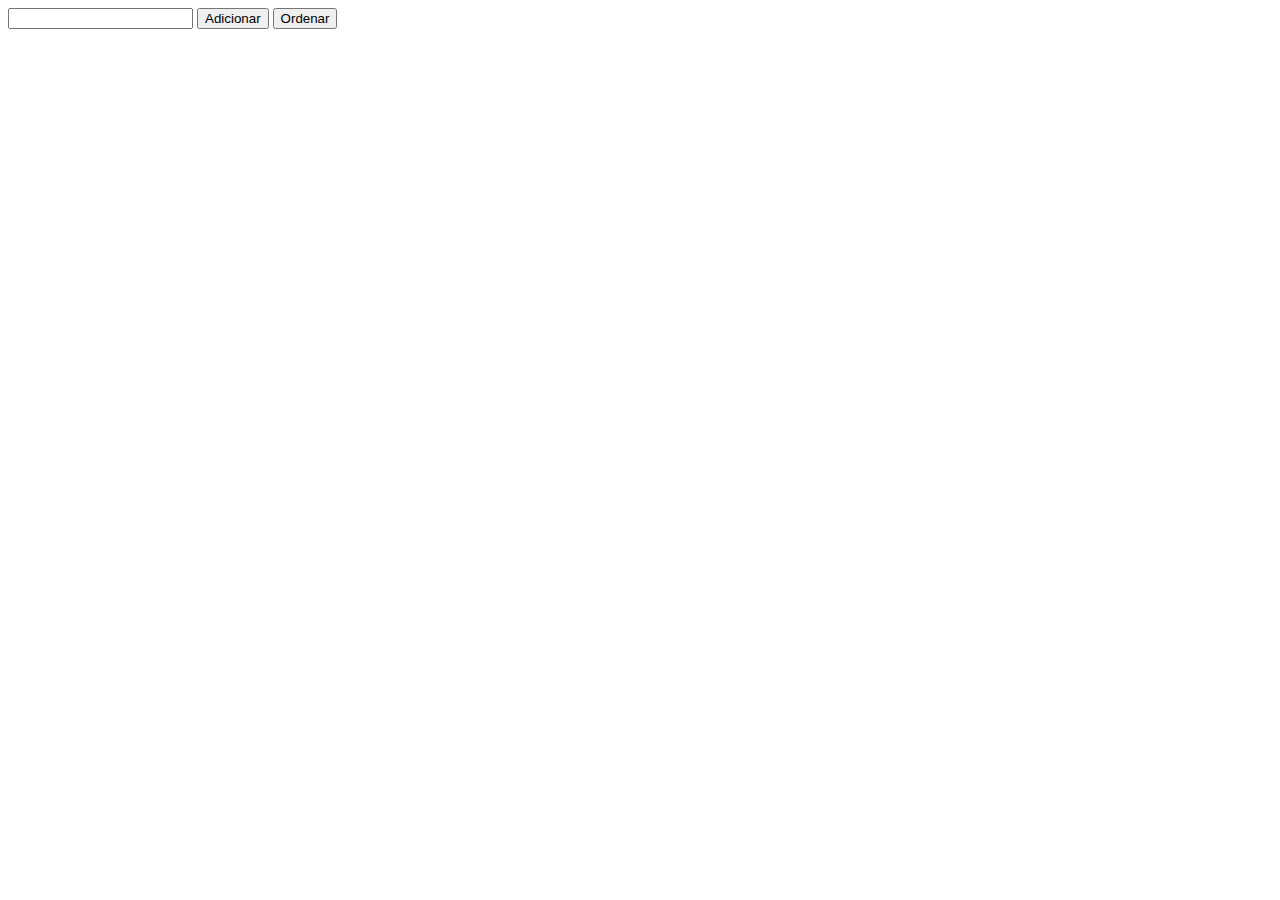
<file: 8 - javascript/index.html>
<!DOCTYPE html>
<html lang="en">
<head>
    <meta charset="UTF-8">
    <meta http-equiv="X-UA-Compatible" content="IE=edge">
    <meta name="viewport" content="width=device-width, initial-scale=1.0">
    <meta name="viewport" content="width=device-width, initial-scale=1, shrink-to-fit=no">
    <link rel="stylesheet" href="https://cdn.jsdelivr.net/npm/bootstrap@4.6.2/dist/css/bootstrap.min.css" integrity="sha384-xOolHFLEh07PJGoPkLv1IbcEPTNtaed2xpHsD9ESMhqIYd0nLMwNLD69Npy4HI+N" crossorigin="anonymous">
    <title>Document</title>
</head>
<body>
    <div class="form-group form-inline w-50 justify-content-between align-items-center m-3">
        <input type="text" name="text" id="text" class="form-text my-0">
        <button class="btn btn-primary" id="add">
            Adicionar
        </button>
        <button class="btn btn-primary" id="ord">
            Ordenar
        </button>
    </div>

    <script src="script.js"></script>
    <script src="https://cdn.jsdelivr.net/npm/jquery@3.5.1/dist/jquery.slim.min.js" integrity="sha384-DfXdz2htPH0lsSSs5nCTpuj/zy4C+OGpamoFVy38MVBnE+IbbVYUew+OrCXaRkfj" crossorigin="anonymous"></script>
    <script src="https://cdn.jsdelivr.net/npm/popper.js@1.16.1/dist/umd/popper.min.js" integrity="sha384-9/reFTGAW83EW2RDu2S0VKaIzap3H66lZH81PoYlFhbGU+6BZp6G7niu735Sk7lN" crossorigin="anonymous"></script>
    <script src="https://cdn.jsdelivr.net/npm/bootstrap@4.6.2/dist/js/bootstrap.min.js" integrity="sha384-+sLIOodYLS7CIrQpBjl+C7nPvqq+FbNUBDunl/OZv93DB7Ln/533i8e/mZXLi/P+" crossorigin="anonymous"></script>
</body>
</html>
</file>
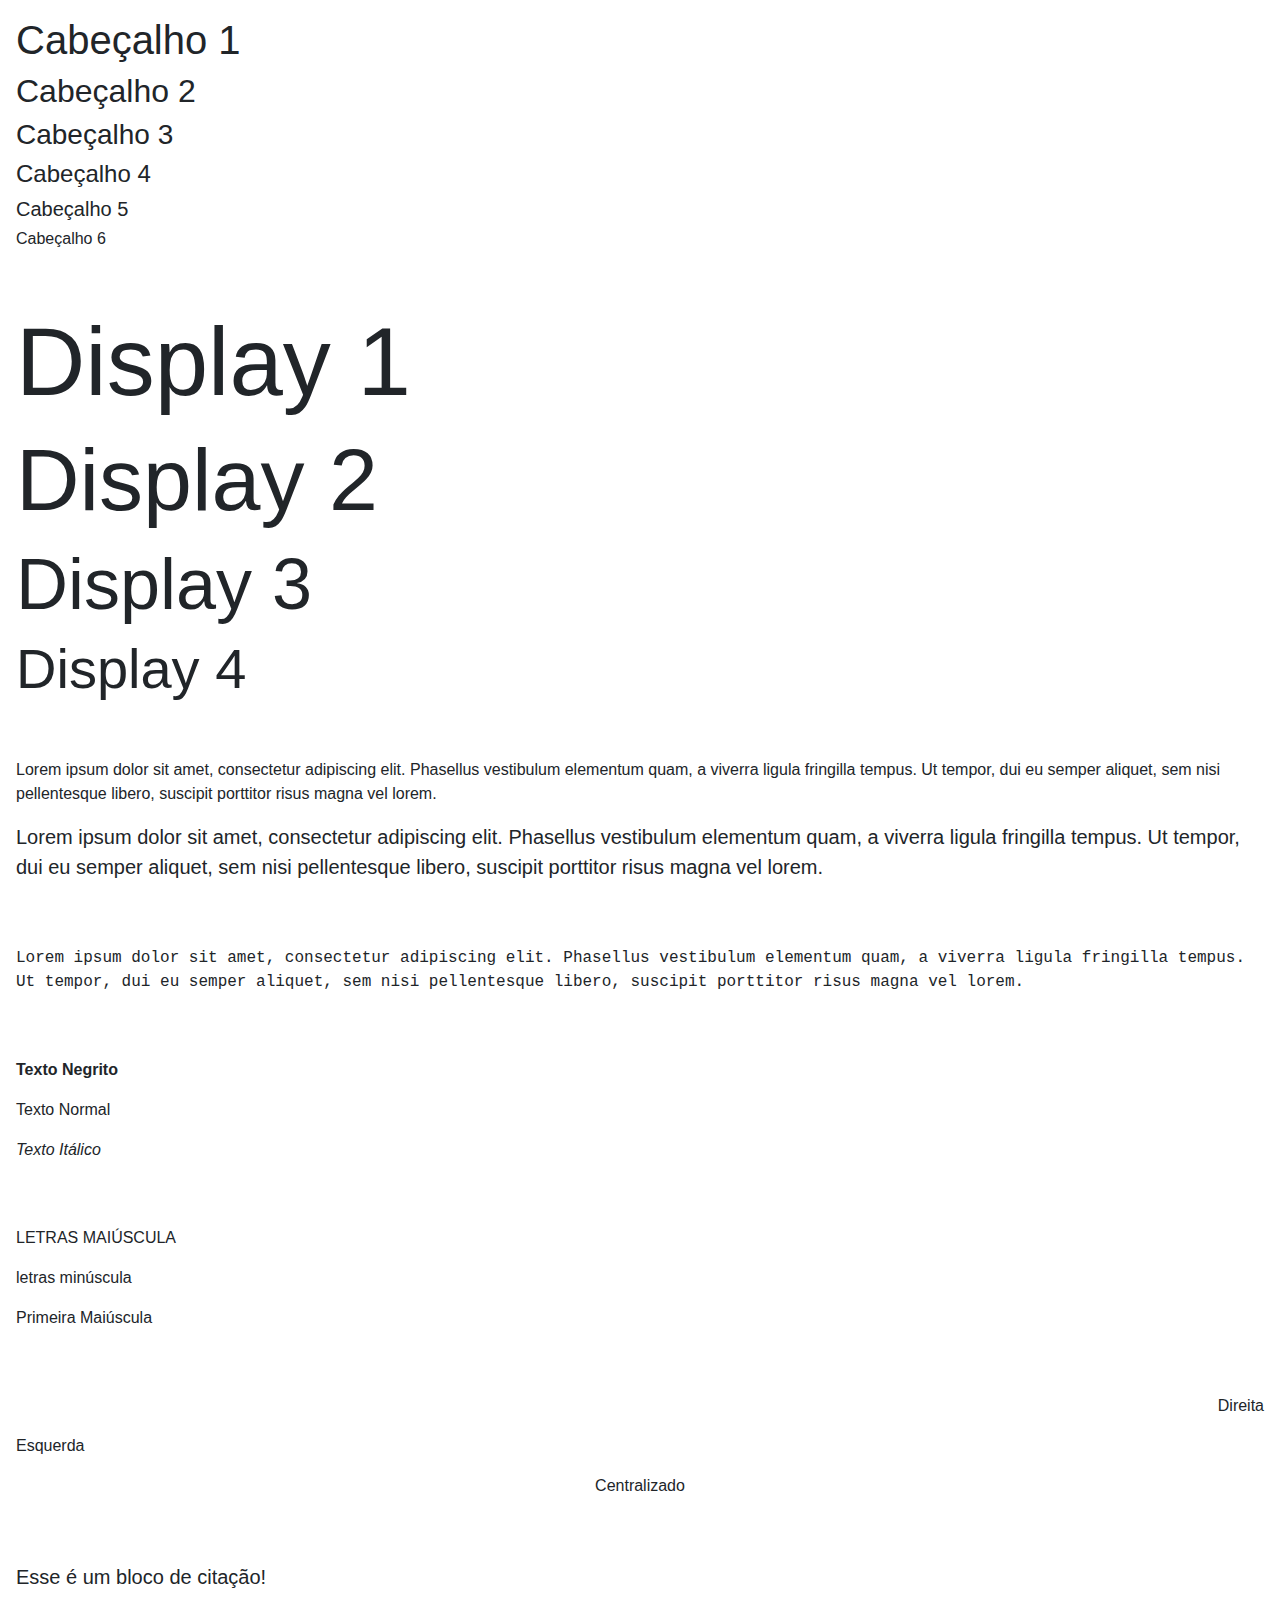
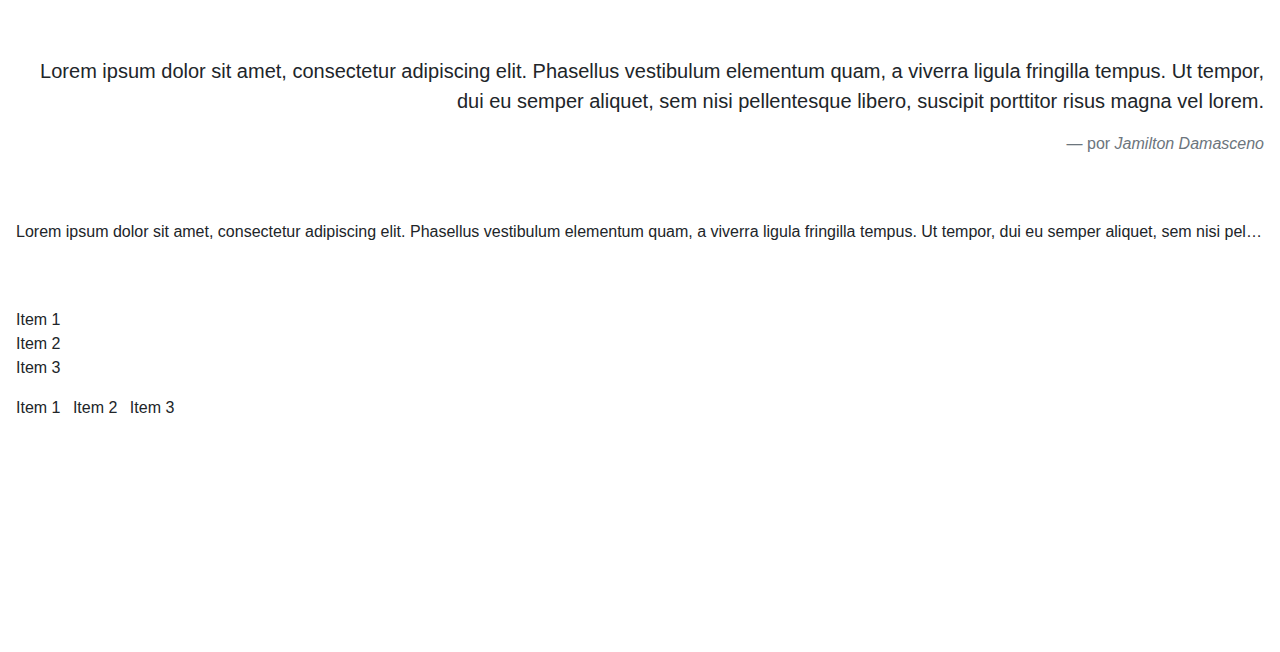
<file: bootstrap4/index.html>
<!doctype html>
<html lang="pt-br">
  <head>
    
    <!-- Required meta tags -->
    <meta charset="utf-8">
    <meta name="viewport" content="width=device-width, initial-scale=1, shrink-to-fit=no">

    <!-- Bootstrap CSS -->
    <link rel="stylesheet" href="css/bootstrap.min.css">

    <title>Bootstrap</title>

  </head>
  <body style="margin-bottom: 200px;padding: 16px;">

    <!-- Cabeçalho -->
    <h1>Cabeçalho 1</h1>
    <h2>Cabeçalho 2</h2>
    <h3>Cabeçalho 3</h3>
    <h4>Cabeçalho 4</h4>
    <h5>Cabeçalho 5</h5>
    <h6>Cabeçalho 6</h6>

    <br>
    <br>

    <!-- display classes - Maior destaque -->
    <h1 class="display-1">Display 1</h1>
    <h1 class="display-2">Display 2</h1>
    <h1 class="display-3">Display 3</h1>
    <h1 class="display-4">Display 4</h1>

    <br>
    <br>

    <!-- Parágrafo -->
    <p>Lorem ipsum dolor sit amet, consectetur adipiscing elit. Phasellus vestibulum elementum quam, a viverra ligula fringilla tempus. Ut tempor, dui eu semper aliquet, sem nisi pellentesque libero, suscipit porttitor risus magna vel lorem.</p>

    <p class="lead">Lorem ipsum dolor sit amet, consectetur adipiscing elit. Phasellus vestibulum elementum quam, a viverra ligula fringilla tempus. Ut tempor, dui eu semper aliquet, sem nisi pellentesque libero, suscipit porttitor risus magna vel lorem.</p>

    <br>
    <br>

    <!-- Parágrafo Monospace -->
    <p class="text-monospace">Lorem ipsum dolor sit amet, consectetur adipiscing elit. Phasellus vestibulum elementum quam, a viverra ligula fringilla tempus. Ut tempor, dui eu semper aliquet, sem nisi pellentesque libero, suscipit porttitor risus magna vel lorem.</p>

    <br>
    <br>

    <!-- Classes de estilo -->
    <p class="font-weight-bold">Texto Negrito</p>
    <p class="font-weight-normal">Texto Normal</p>
    <p class="font-italic">Texto Itálico</p>

    <br>
    <br>

    <!-- Transformação de textos -->
    <p class="text-uppercase">Letras Maiúscula</p>
    <p class="text-lowercase">Letras Minúscula</p>
    <p class="text-capitalize">primeira maiúscula</p>

    <br>
    <br>

    <!-- Alinhamentos -->
    <p class="text-right">Direita</p>
    <p class="text-left">Esquerda</p>
    <p class="text-center">Centralizado</p>

    <br>
    <br>

    <!-- Bloco de citação -->
    <blockquote class="blockquote">
      <p>Esse é um bloco de citação!</p>
    </blockquote>

    <br>
    <br>

    <!-- Bloco de citação com rodapé -->
    <blockquote class="blockquote text-right">
      <p>Lorem ipsum dolor sit amet, consectetur adipiscing elit. Phasellus vestibulum elementum quam, a viverra ligula fringilla tempus. Ut tempor, dui eu semper aliquet, sem nisi pellentesque libero, suscipit porttitor risus magna vel lorem.</p>
      <footer class="blockquote-footer">por 
        <cite>Jamilton Damasceno</cite>
      </footer>
    </blockquote>

    <br>
    <br>

    <!-- Truncate -->
    <p class="text-truncate">Lorem ipsum dolor sit amet, consectetur adipiscing elit. Phasellus vestibulum elementum quam, a viverra ligula fringilla tempus. Ut tempor, dui eu semper aliquet, sem nisi pellentesque libero, suscipit porttitor risus magna vel lorem.</p>

    <br>
    <br>

    <!-- Listas sem estilo -->
    <ul class="list-unstyled">
      <li>Item 1</li>
      <li>Item 2</li>
      <li>Item 3</li>
    </ul>

    <!-- Listas inline -->
    <ul class="list-inline">
      <li class="list-inline-item">Item 1</li>
      <li class="list-inline-item">Item 2</li>
      <li class="list-inline-item">Item 3</li>
    </ul>








    <!-- Optional JavaScript -->
    <!-- jQuery first, then Popper.js, then Bootstrap JS -->
    <script src="https://code.jquery.com/jquery-3.3.1.slim.min.js" integrity="sha384-q8i/X+965DzO0rT7abK41JStQIAqVgRVzpbzo5smXKp4YfRvH+8abtTE1Pi6jizo" crossorigin="anonymous"></script>
    <script src="https://cdnjs.cloudflare.com/ajax/libs/popper.js/1.14.3/umd/popper.min.js" integrity="sha384-ZMP7rVo3mIykV+2+9J3UJ46jBk0WLaUAdn689aCwoqbBJiSnjAK/l8WvCWPIPm49" crossorigin="anonymous"></script>
    <script src="js/bootstrap.min.js"></script>

  </body>
</html>
</file>
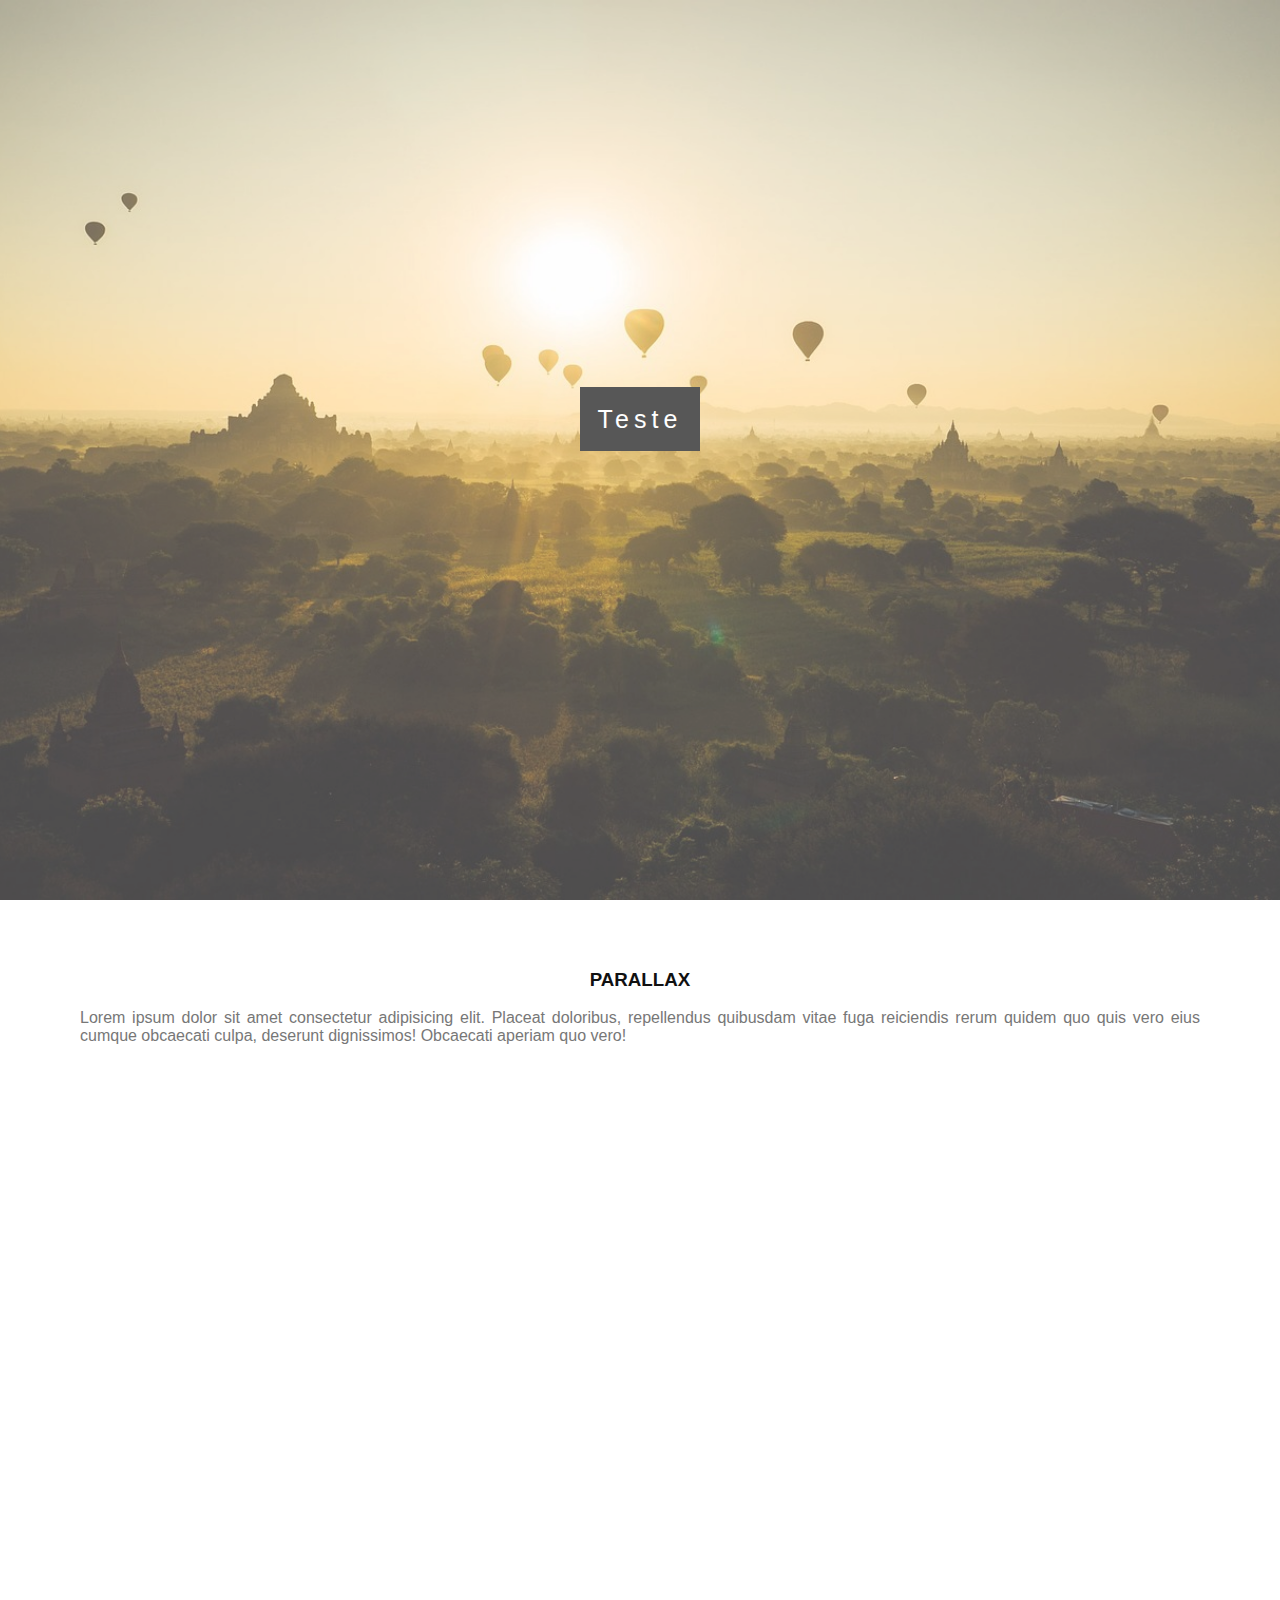
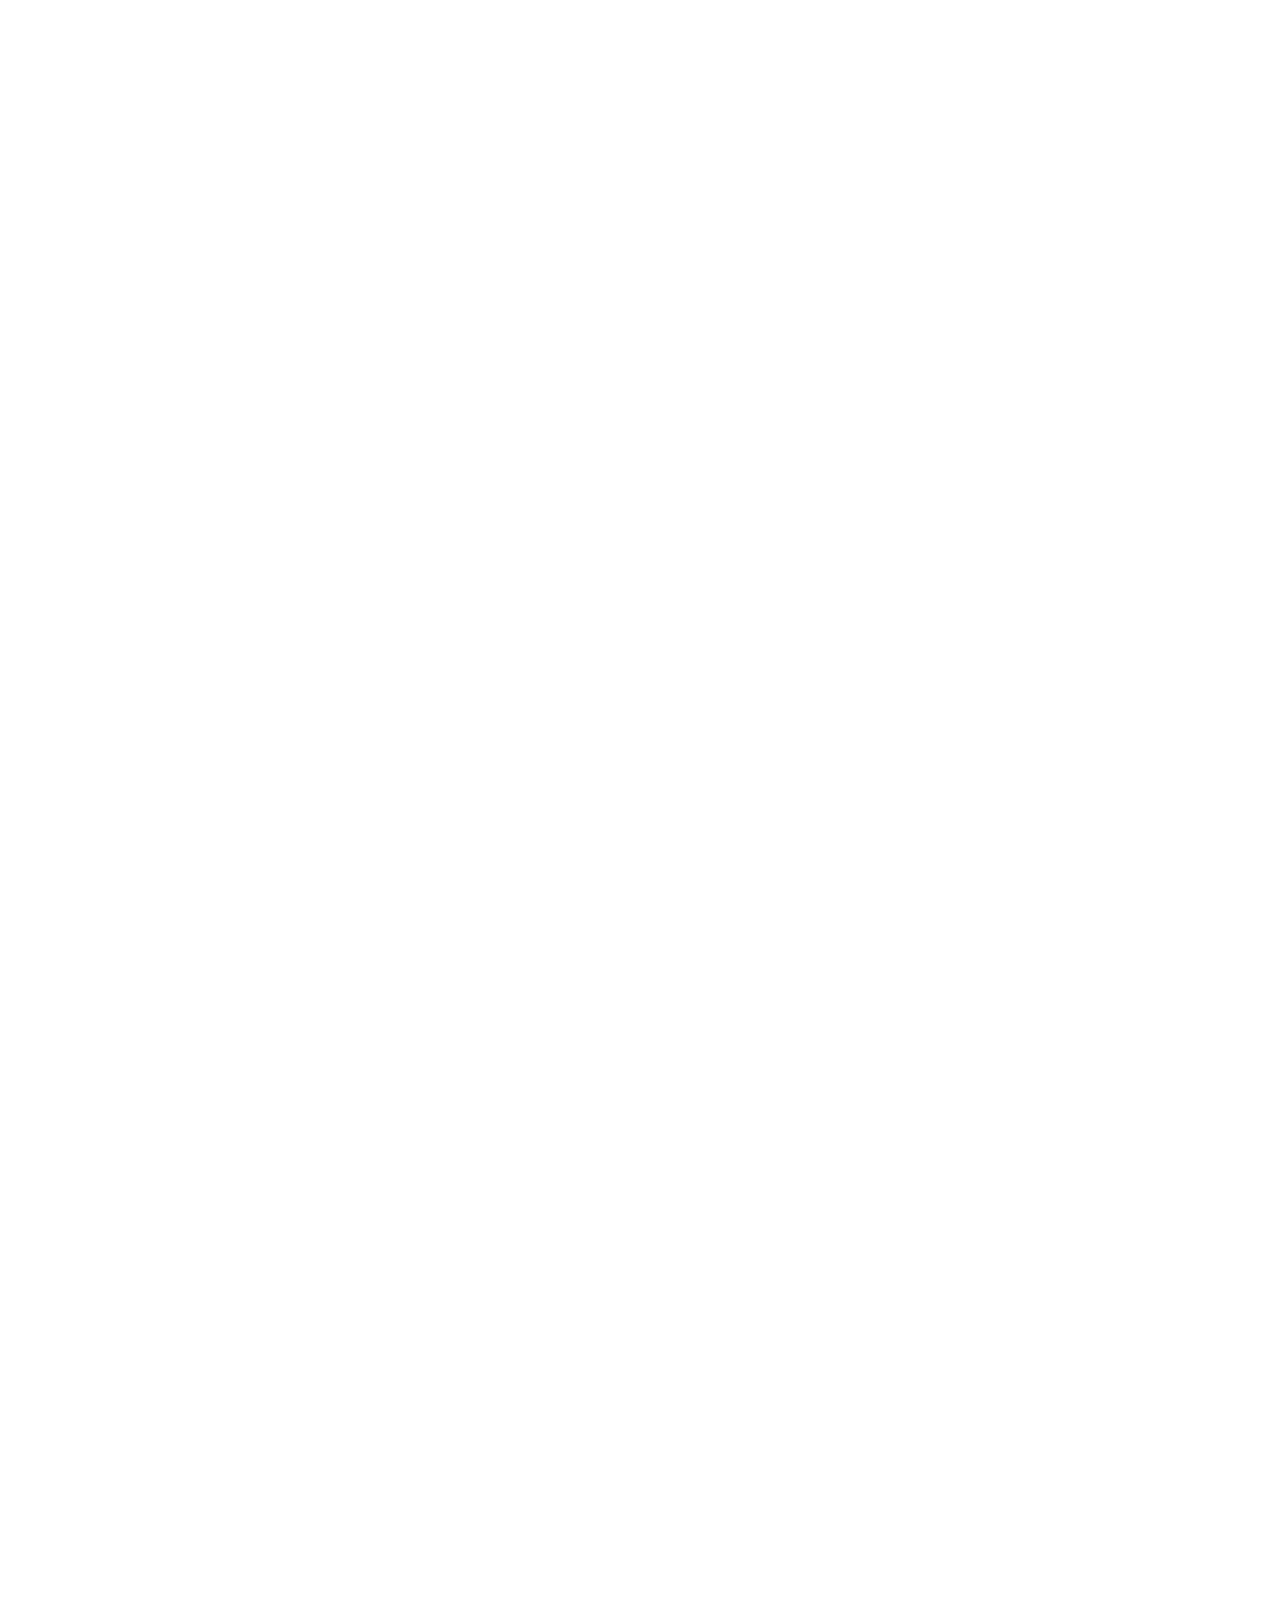
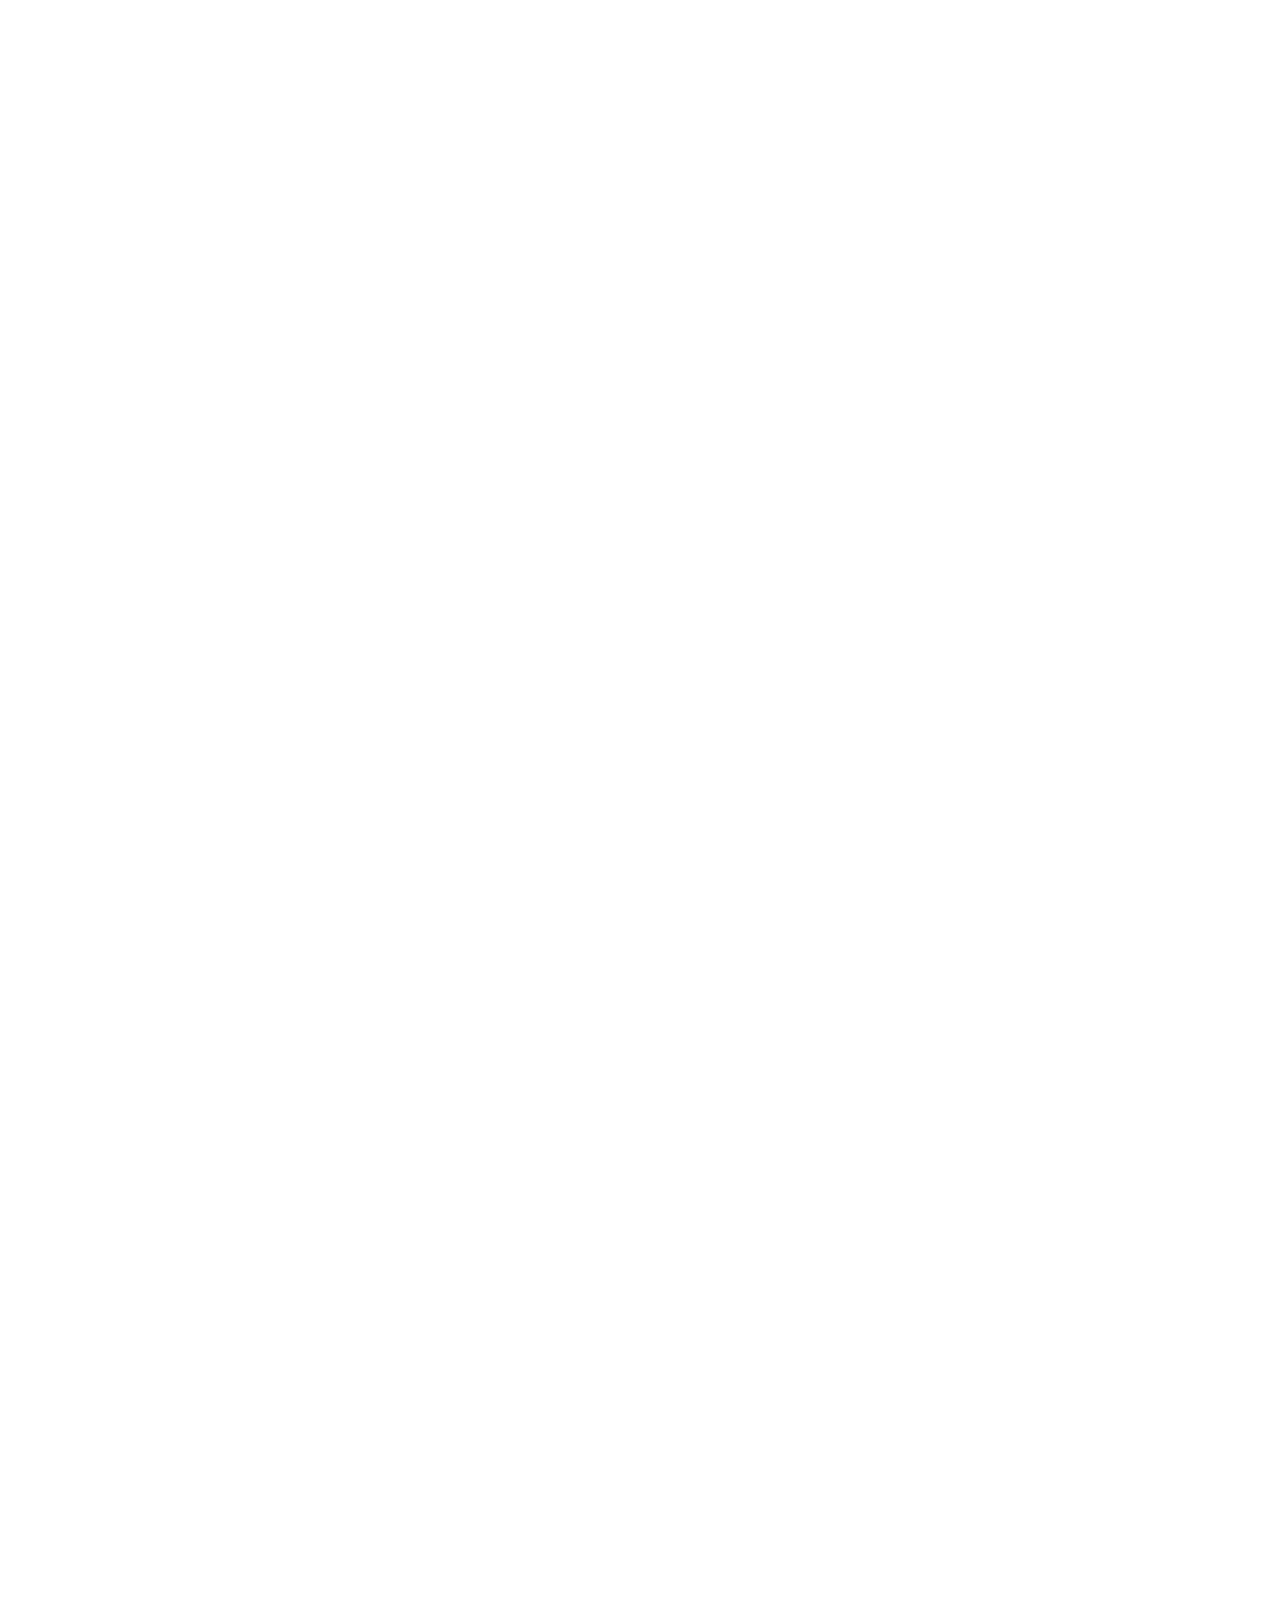
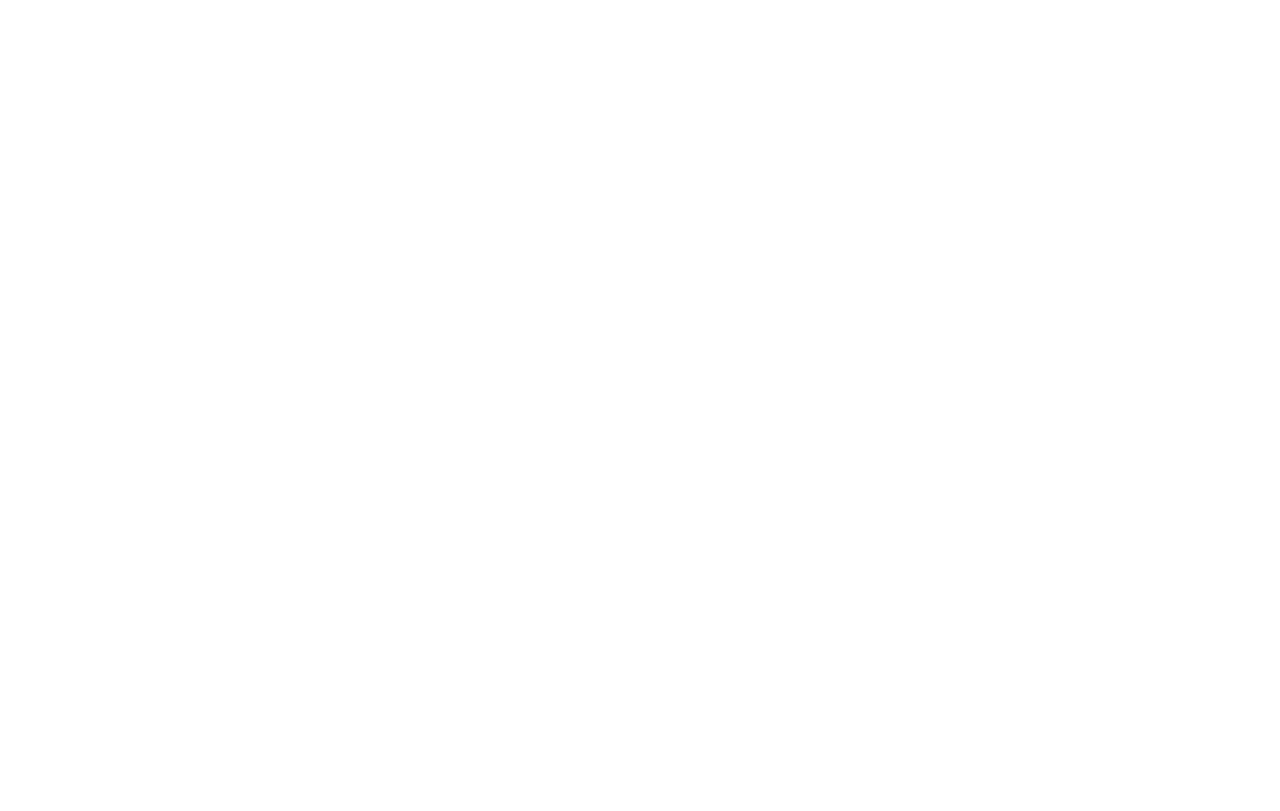
<file: Exercícios/Parallax/index.html>
<!DOCTYPE html>
<html lang="en">
<head>
    <meta charset="UTF-8">
    <meta http-equiv="X-UA-Compatible" content="IE=edge">
    <meta name="viewport" content="width=device-width, initial-scale=1.0">
    <link rel="stylesheet" href="styles.css">
    <title>Parallax</title>
</head>
<body>
    <section class="caixa1">
        <div class="conteudo-titulo">
            <span>
                Teste
            </span>
    </section>

    <section class="conteudo">
        <h3>Parallax</h3>
        <p>Lorem ipsum dolor sit amet consectetur adipisicing elit. Placeat doloribus, repellendus quibusdam vitae fuga reiciendis rerum quidem quo quis vero eius cumque obcaecati culpa, deserunt dignissimos! Obcaecati aperiam quo vero!</p>
    </section>

    <section class="caixa2">

    </section>

    <section class="caixa3">

    </section>

    <section class="caixa4">

    </section>

    <section class="caixa5">

    </section>

    <section class="caixa6">

    </section>
</body>
</html>
</file>
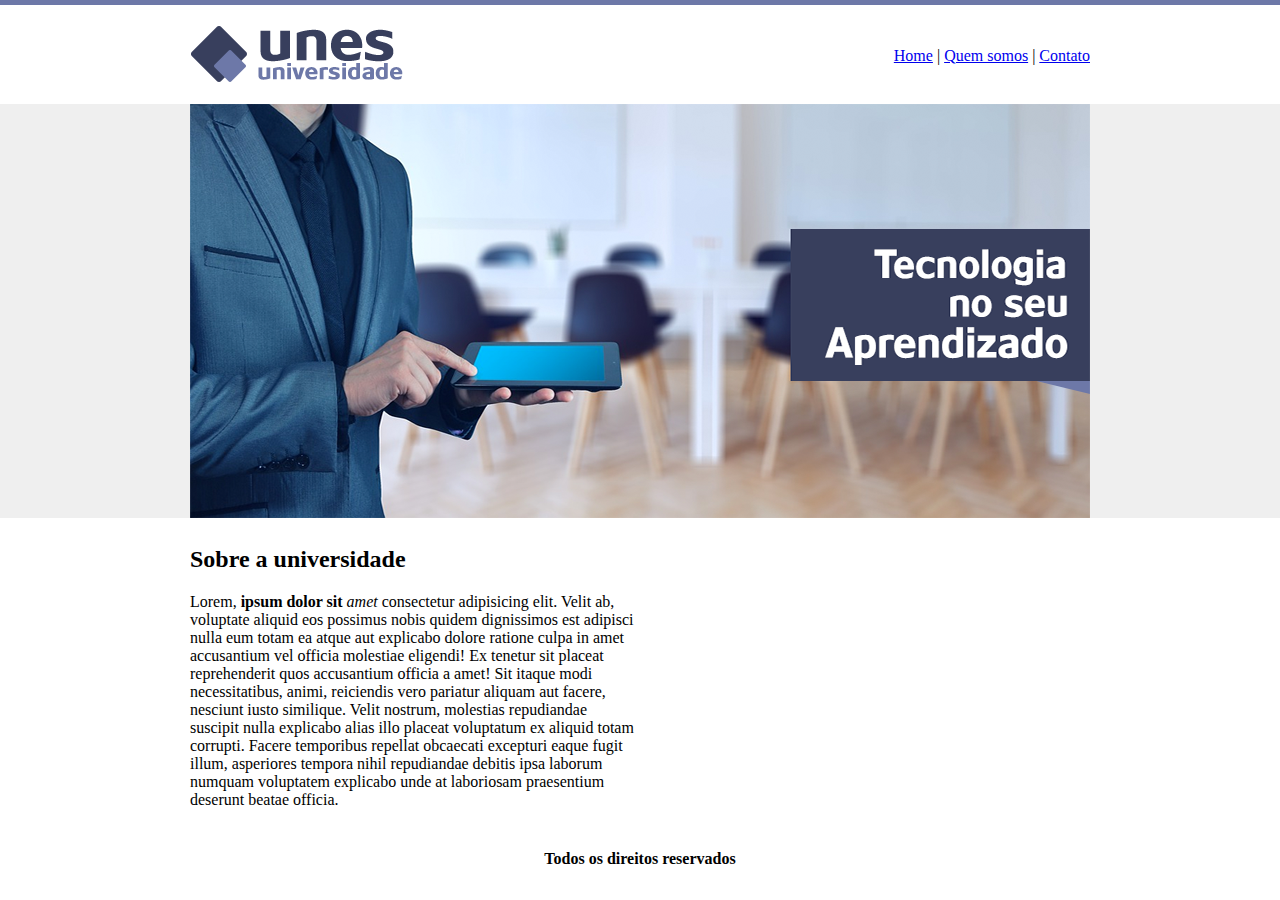
<file: Projetos/Projeto 1 - UNES/index.html>
<!DOCTYPE html>
<html lang="pt-BR">
<head>
    <meta charset="UTF-8">
    <meta http-equiv="X-UA-Compatible" content="IE=edge">
    <meta name="viewport" content="width=device-width, initial-scale=1.0">
    <title>UNES - Home</title>
</head>
<body background="./images/fundo.png">
    <table border="0" width="900px" align="center">
        <tr>
            <td height="89px"><img src="./images/logo.png" alt=""></td>
            <td align="right" width="450px"> 
                <a href="index.html">Home</a> | <a href="quem-somos.html">Quem somos</a> | <a href="contato.html">Contato</a>
            </td>
        </tr>

        <tr>
            <td colspan="2"><img src="./images/capa.png" alt="Capa"></td>
        </tr>

        <tr>
            <td colspan="0">
                <h2>Sobre a universidade</h2>
                <p>Lorem, <strong>ipsum dolor sit </strong> <em> amet </em> consectetur adipisicing elit. Velit ab, voluptate aliquid eos possimus nobis quidem dignissimos est adipisci nulla eum totam ea atque aut explicabo dolore ratione culpa in amet accusantium vel officia molestiae eligendi! Ex tenetur sit placeat reprehenderit quos accusantium officia a amet! Sit itaque modi necessitatibus, animi, reiciendis vero pariatur aliquam aut facere, nesciunt iusto similique. Velit nostrum, molestias repudiandae suscipit nulla explicabo alias illo placeat voluptatum ex aliquid totam corrupti. Facere temporibus repellat obcaecati excepturi eaque fugit illum, asperiores tempora nihil repudiandae debitis ipsa laborum numquam voluptatem explicabo unde at laboriosam praesentium deserunt beatae officia.</p>
            </td>
        </tr>
        <tr>
            <td align="center" colspan="2">
                <h4>Todos os direitos reservados</h4>
            </td>
        </tr>
    </table>
</body>
</html>
</file>
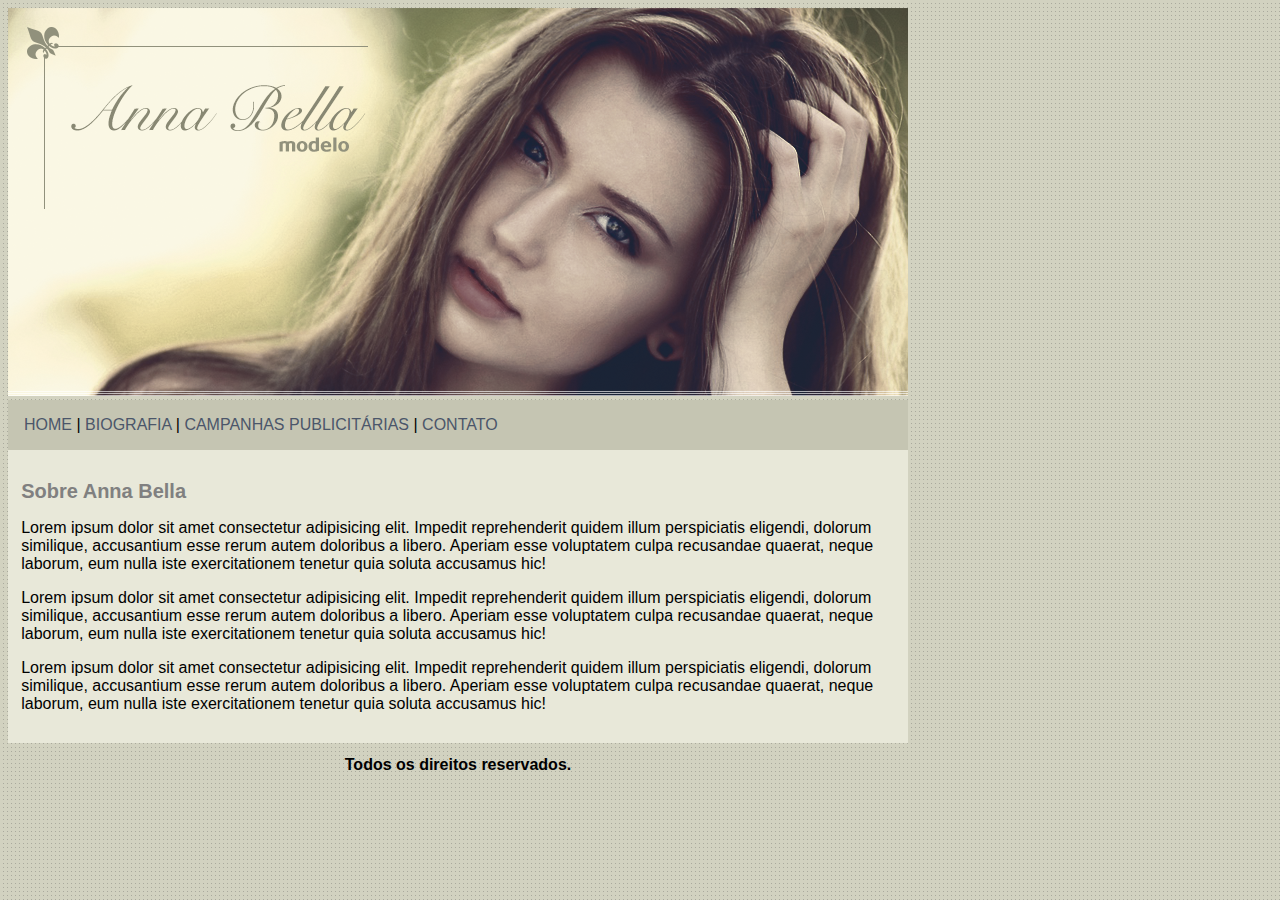
<file: Projetos/Projeto 2 - Anna Bella/index.html>
<!DOCTYPE html>
<html lang="pt-BR">
<head>
    <meta charset="UTF-8">
    <meta http-equiv="X-UA-Compatible" content="IE=edge">
    <meta name="viewport" content="width=device-width, initial-scale=1.0">
    <link rel="stylesheet" href="styles.css">
    <title>Anna Bella - Home</title>
</head>
<body>
    <header>
        <img src="./images/capa.png" alt="Anna Bella">

        <nav>
            <div>
                <a href="index.html">HOME</a>
                <span>|</span>
                <a href="biografia.html">BIOGRAFIA</a>
                <span>|</span>
                <a href="campanhas.html">CAMPANHAS PUBLICITÁRIAS</a>
                <span>|</span>
                <a href="contato.html">CONTATO</a>
            </div>
        </nav>
    </header>

    <main>
        <h2>Sobre Anna Bella</h2>
        <p>Lorem ipsum dolor sit amet consectetur adipisicing elit. Impedit reprehenderit quidem illum perspiciatis eligendi, dolorum similique, accusantium esse rerum autem doloribus a libero. Aperiam esse voluptatem culpa recusandae quaerat, neque laborum, eum nulla iste exercitationem tenetur quia soluta accusamus hic!</p>
        <p>Lorem ipsum dolor sit amet consectetur adipisicing elit. Impedit reprehenderit quidem illum perspiciatis eligendi, dolorum similique, accusantium esse rerum autem doloribus a libero. Aperiam esse voluptatem culpa recusandae quaerat, neque laborum, eum nulla iste exercitationem tenetur quia soluta accusamus hic!</p>
        <p>Lorem ipsum dolor sit amet consectetur adipisicing elit. Impedit reprehenderit quidem illum perspiciatis eligendi, dolorum similique, accusantium esse rerum autem doloribus a libero. Aperiam esse voluptatem culpa recusandae quaerat, neque laborum, eum nulla iste exercitationem tenetur quia soluta accusamus hic!</p>
    </main>

    <footer>
        <h2>Todos os direitos reservados.</h2>
    </footer>
</body>
</html>
</file>
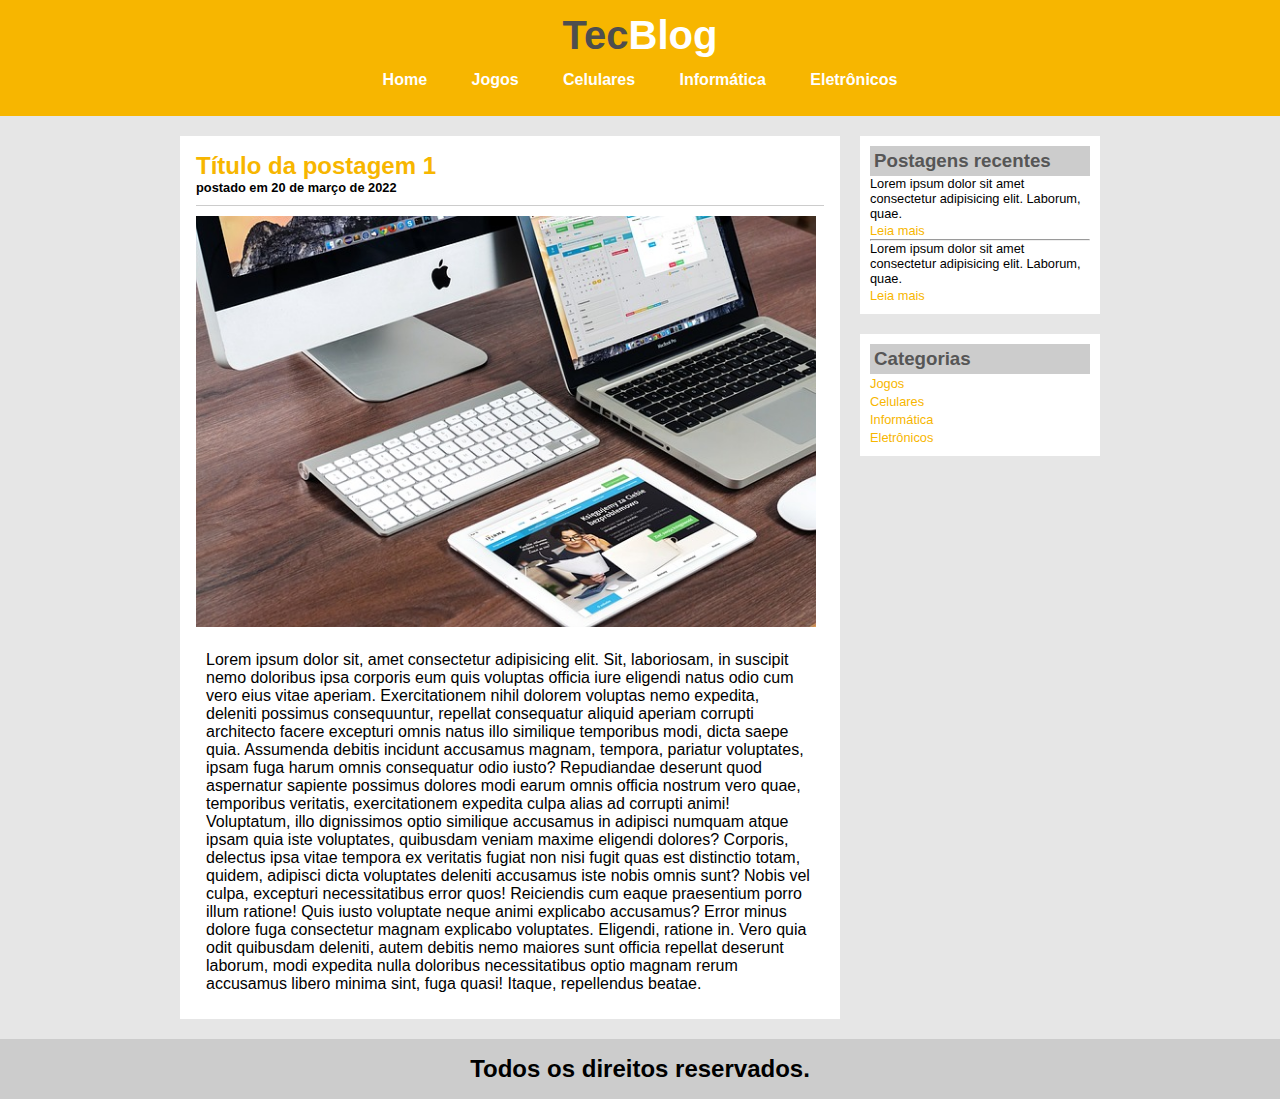
<file: Projetos/Projeto 3 - Tecblog/index.html>
<!DOCTYPE html>
<html lang="pt-BR">
<head>
    <meta charset="UTF-8">
    <meta http-equiv="X-UA-Compatible" content="IE=edge">
    <meta name="viewport" content="width=device-width, initial-scale=1.0">
    <link rel="stylesheet" href="styles.css">
    <title>TecBlog - Home</title>
</head>
<body>
    <header>
        <div class="logo">
            <h1 class="logo-text">Tec<span class="branco">Blog</span></h1>
        </div>
        <nav class="navbar">
            <ul class="menu-container">
                <li class="menu-content"><a href="">Home</a></li>
                <li class="menu-content"><a href="">Jogos</a></li>
                <li class="menu-content"><a href="">Celulares</a></li>
                <li class="menu-content"><a href="">Informática</a></li>
                <li class="menu-content"><a href="">Eletrônicos</a></li>
            </ul>
        </nav>
    </header>

    <main>
        <section class="noticias">
            <div class="noticia">
                <div class="top-container">
                    <h1 class="post-title">Título da postagem 1</h1>
                    <h3 class="post-desc">postado em 20 de março de 2022</h3>
                </div>
                <img src="./images/imagem2.jpg" alt="">
                <p>Lorem ipsum dolor sit, amet consectetur adipisicing elit. Sit, laboriosam, in suscipit nemo doloribus ipsa corporis eum quis voluptas officia iure eligendi natus odio cum vero eius vitae aperiam. Exercitationem nihil dolorem voluptas nemo expedita, deleniti possimus consequuntur, repellat consequatur aliquid aperiam corrupti architecto facere excepturi omnis natus illo similique temporibus modi, dicta saepe quia. Assumenda debitis incidunt accusamus magnam, tempora, pariatur voluptates, ipsam fuga harum omnis consequatur odio iusto? Repudiandae deserunt quod aspernatur sapiente possimus dolores modi earum omnis officia nostrum vero quae, temporibus veritatis, exercitationem expedita culpa alias ad corrupti animi! Voluptatum, illo dignissimos optio similique accusamus in adipisci numquam atque ipsam quia iste voluptates, quibusdam veniam maxime eligendi dolores? Corporis, delectus ipsa vitae tempora ex veritatis fugiat non nisi fugit quas est distinctio totam, quidem, adipisci dicta voluptates deleniti accusamus iste nobis omnis sunt? Nobis vel culpa, excepturi necessitatibus error quos! Reiciendis cum eaque praesentium porro illum ratione! Quis iusto voluptate neque animi explicabo accusamus? Error minus dolore fuga consectetur magnam explicabo voluptates. Eligendi, ratione in. Vero quia odit quibusdam deleniti, autem debitis nemo maiores sunt officia repellat deserunt laborum, modi expedita nulla doloribus necessitatibus optio magnam rerum accusamus libero minima sint, fuga quasi! Itaque, repellendus beatae.</p>
            </div>

        </section>

        <section class="menu-vertical">
            <div class="vertical-container">
                <div class="vertical-top">
                    <h3>Postagens recentes</h3>
                </div>
                <p>Lorem ipsum dolor sit amet consectetur adipisicing elit. Laborum, quae.</p>
                <a href="">Leia mais</a>

                <hr>

                <p>Lorem ipsum dolor sit amet consectetur adipisicing elit. Laborum, quae.</p>
                <a href="">Leia mais</a>
                
                <hr>
            </div>

            <div class="vertical-container categorias">
                <div class="vertical-top">
                    <h3>Categorias</h3>
                </div>
                <ul class="ul-vertical">
                    <li class="li-vertical"><a href="">Jogos</a></li>
                    <li class="li-vertical"><a href="">Celulares</a></li>
                    <li class="li-vertical"><a href="">Informática</a></li>
                    <li class="li-vertical"><a href="">Eletrônicos</a></li>
                </ul>
            </div>
        </section>

        <div class="clear"></div>
    </main>
    
    <footer>
        <h2>Todos os direitos reservados.</h2>
    </footer>
</body>
</html>
</file>
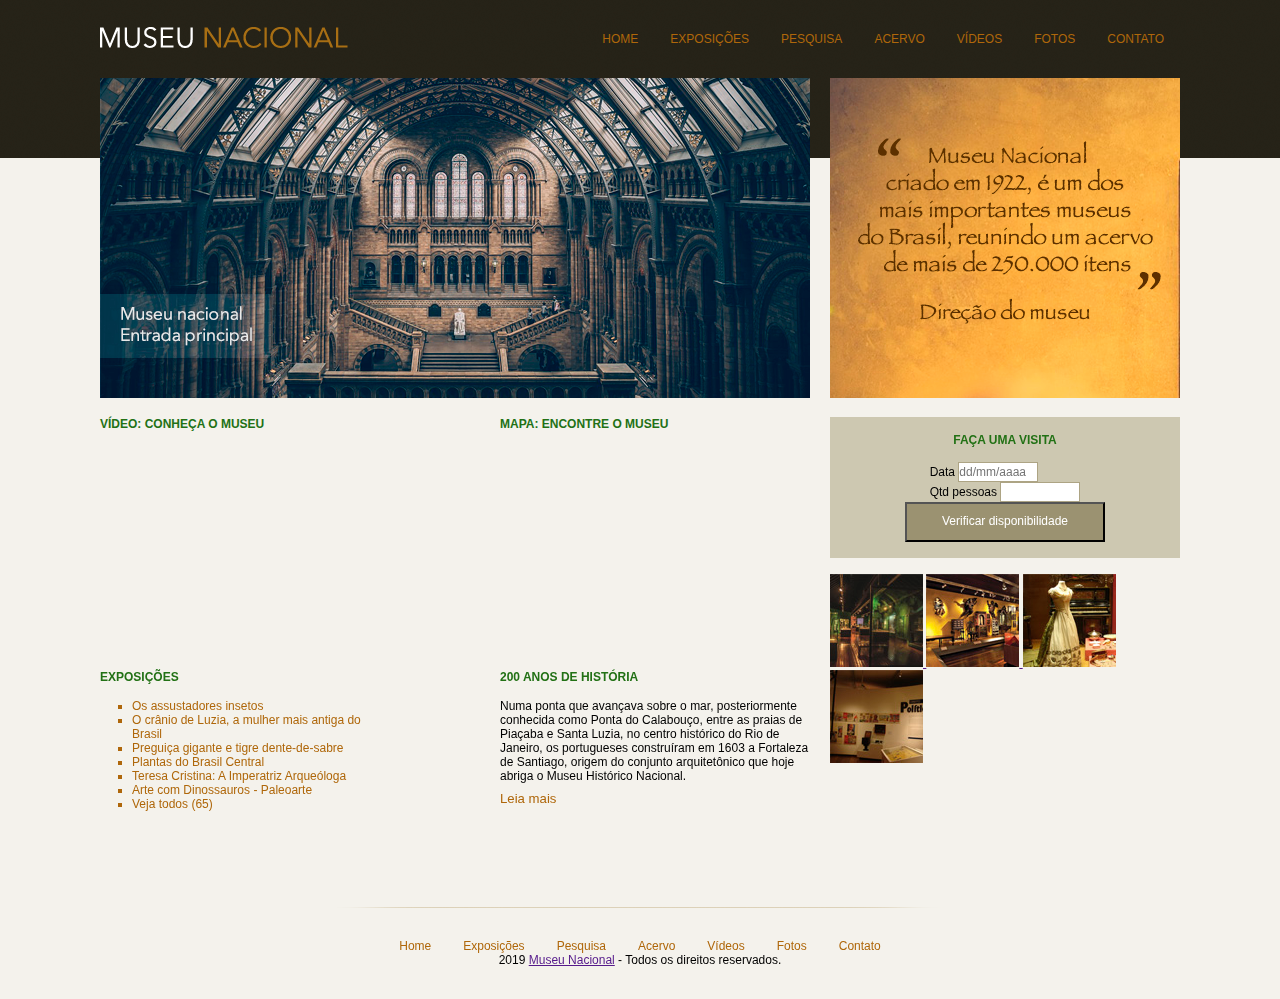
<file: Projetos/Projeto 5 - Museu Nacional/index.html>
<!DOCTYPE html>
<html lang="en">
<head>
    <meta charset="UTF-8">
    <meta http-equiv="X-UA-Compatible" content="IE=edge">
    <meta name="viewport" content="width=, initial-scale=1.0">
    <link rel="stylesheet" href="styles.css">
    <link rel="stylesheet" href="normalize.css">
    <!--[if lt IE 9]>
	    <script src="bower_components/html5shiv/dist/html5shiv.js"></script>
    <![endif]-->
    <title>Museu Nacional</title>
</head>
<body>
    <header>
        <div id="logo-container">
            <img class="logo" src="./images/logo.png" alt="Logo - Museu Nacional">
        </div>
        <nav id="navbar-header">
            <ul class="li-container">
                <li class="li-content"><a href="">Home</a></li>
                <li class="li-content"><a href="">Exposições</a></li>
                <li class="li-content"><a href="">Pesquisa</a></li>
                <li class="li-content"><a href="">Acervo</a></li>
                <li class="li-content"><a href="">Vídeos</a></li>
                <li class="li-content"><a href="">Fotos</a></li>
                <li class="li-content"><a href="">Contato</a></li>
            </ul>
        </nav>
    </header>

    <main>
        <section class="conteudo">
            <div>
                <img src="./images/museu.png" alt="Foto - Museu Nacional">
            </div>

            <div class="postagens">
                <div class="video">
                    <h3>Vídeo: Conheça o museu</h3>
                    <iframe width="310" height="170" src="https://www.youtube.com/embed/RGUYb-hivrc" title="YouTube video player" frameborder="0" allow="accelerometer; autoplay; clipboard-write; encrypted-media; gyroscope; picture-in-picture" allowfullscreen></iframe>
                </div>

                <div class="mapa">
                    <h3>Mapa: Encontre o Museu</h3>
                    <iframe src="https://www.google.com/maps/embed?pb=!1m14!1m8!1m3!1d14700.825245036422!2d-43.226529!3d-22.905760000000004!3m2!1i1024!2i768!4f13.1!3m3!1m2!1s0x0%3A0x4d11e9a933d38ce3!2sMuseu%20Nacional%20-%20UFRJ!5e0!3m2!1spt-BR!2sbr!4v1658805149237!5m2!1spt-BR!2sbr" width="310" height="170" style="border:0;" allowfullscreen="" loading="lazy" referrerpolicy="no-referrer-when-downgrade"></iframe>
                </div>

                <div class="exposicoes">
                    <h3>Exposições</h3>
                    <ul>
                        <li>Os assustadores insetos</li>
                        <li>O crânio de Luzia, a mulher mais antiga do Brasil</li>
                        <li>Preguiça gigante e tigre dente-de-sabre</li>
                        <li>Plantas do Brasil Central</li>
                        <li>Teresa Cristina: A Imperatriz Arqueóloga</li>
                        <li>Arte com Dinossauros - Paleoarte</li>
                        <li>Veja todos (65)</li>
                    </ul>
                </div>

                <div class="historia">
                    <h3>200 Anos de História</h3>
                    <p>
                        Numa ponta que avançava sobre o mar, posteriormente conhecida como Ponta do Calabouço, entre as praias de Piaçaba e Santa Luzia, no centro histórico do Rio de Janeiro, os portugueses construíram em 1603 a Fortaleza de Santiago, origem do conjunto arquitetônico que hoje abriga o Museu Histórico Nacional.
                    </p>
                    <a href="">Leia mais</a>
                </div>
            </div>
        </section>

        <aside>
            <div id="depoimento">
                <img src="./images/depoimento.png" alt="Depoimento">
            </div>

            <div id="visita">
                <h3>Faça uma visita</h3>
                <div class="input-container">
                    <div id="data-box">
                        <label for="data">Data</label>
                        <input type="text" name="data" id="data" placeholder="dd/mm/aaaa">
                    </div>
                    <div id="pessoas-box">
                        <label for="pessoas">Qtd pessoas</label>
                        <input type="text" name="pessoas" id="pessoas">
                    </div>
                </div>
                <div class="div.button">
                    <button>Verificar disponibilidade</button>
                </div>
            </div>

            <div id="galeria">
                <a href="">
                    <img src="./images/imagem1.jpg" alt="Foto 1">
                </a>
                <a href="">
                    <img src="./images/imagem2.jpg" alt="Foto 2">
                </a>
                <a href="">
                    <img src="./images/imagem3.jpg" alt="Foto 3">
                </a>
                <a href="">
                    <img src="./images/imagem4.jpg" alt="Foto 4">
                </a>
            </div>
        </aside>
    </main>

    <footer>
        <div class="footer">
            <nav class="navbar-footer">
                <ul class="li-container">
                    <li class="li-content"><a href="">Home</a></li>
                    <li class="li-content"><a href="">Exposições</a></li>
                    <li class="li-content"><a href="">Pesquisa</a></li>
                    <li class="li-content"><a href="">Acervo</a></li>
                    <li class="li-content"><a href="">Vídeos</a></li>
                    <li class="li-content"><a href="">Fotos</a></li>
                    <li class="li-content"><a href="">Contato</a></li>
                </ul>
            </nav>
            <p>
                2019 <a href="">Museu Nacional</a> - Todos os direitos reservados.
            </p>
        </div>
    </footer>
</body>
</html>
</file>
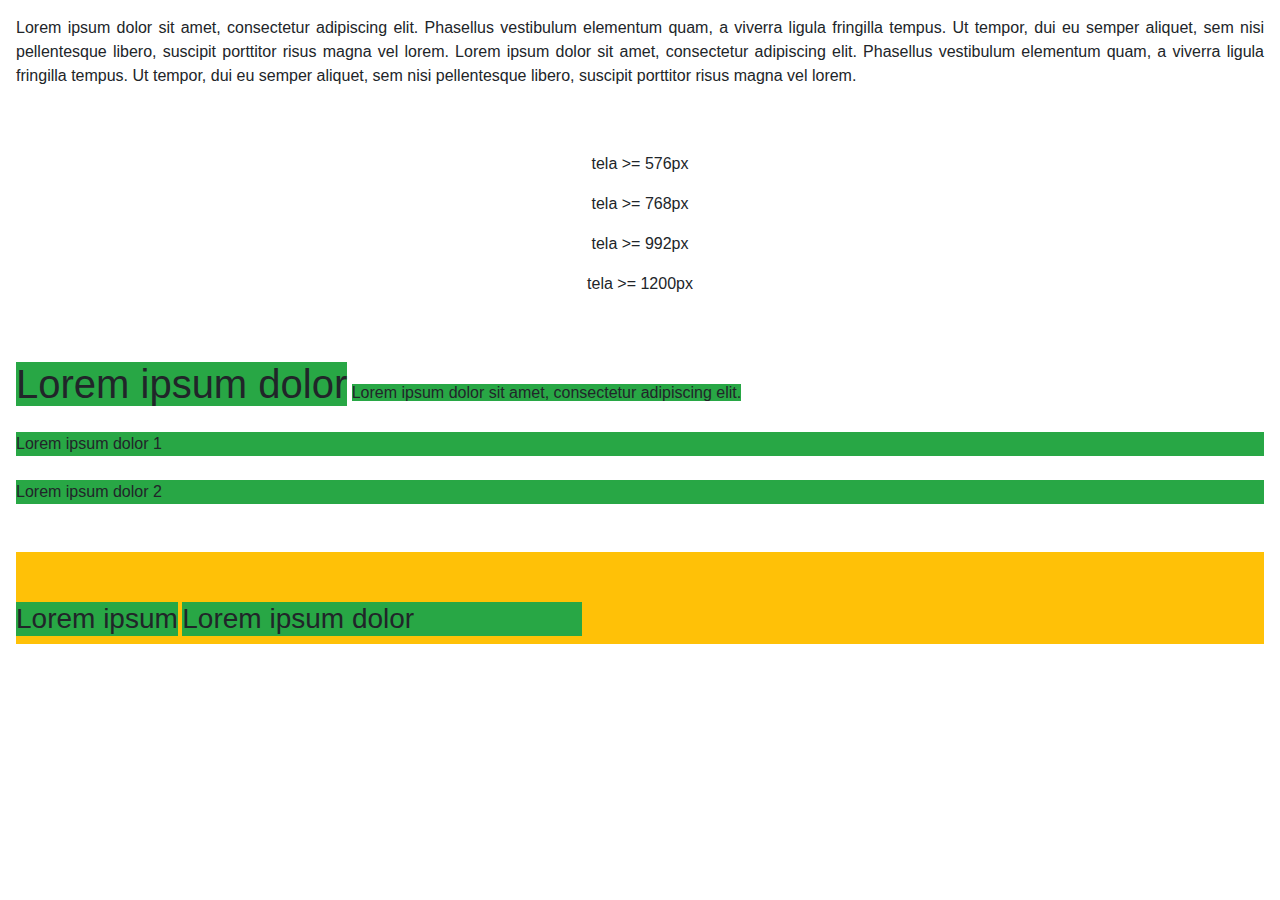
<file: bootstrap4/alinhamento-textos.html>
<!doctype html>
<html lang="pt-br">
  <head>
    <!-- Required meta tags -->
    <meta charset="utf-8">
    <meta name="viewport" content="width=device-width, initial-scale=1, shrink-to-fit=no">

    <!-- Bootstrap CSS -->
    <link rel="stylesheet" href="css/bootstrap.min.css">

    <title>Bootstrap - Alinhamento de textos</title>
  </head>

  <body style="margin-bottom: 200px;padding: 16px;">


    <!-- Parágrafo justificado -->
    <p class="text-justify">Lorem ipsum dolor sit amet, consectetur adipiscing elit. Phasellus vestibulum elementum quam, a viverra ligula fringilla tempus. Ut tempor, dui eu semper aliquet, sem nisi pellentesque libero, suscipit porttitor risus magna vel lorem.
    Lorem ipsum dolor sit amet, consectetur adipiscing elit. Phasellus vestibulum elementum quam, a viverra ligula fringilla tempus. Ut tempor, dui eu semper aliquet, sem nisi pellentesque libero, suscipit porttitor risus magna vel lorem.</p>

    <br>
    <br>

    <!-- 
        Alinhamento responsivo - 
        class text-<tela>-<alinhamento>
            tela: sm, md, lg, xl
            alinhamento: left, center, right
     -->
    <p class="text-sm-center">tela &gt;= 576px</p><!--Small-->
    <p class="text-md-center">tela &gt;=  768px</p><!--Medium-->
    <p class="text-lg-center">tela &gt;= 992px</p><!--Large-->
    <p class="text-xl-center">tela &gt;= 1200px</p><!--Extra Large-->

    <br>
    <br>

    <!-- Elemento Block para inline -->
    <h1 class="bg-success d-inline">Lorem ipsum dolor</h1>
    <p class="bg-success d-inline">Lorem ipsum dolor sit amet, consectetur adipiscing elit.</p>

    <br>
    <br>

    <!-- Elemento Inline para Block -->
    <span class="bg-success d-block">Lorem ipsum dolor 1</span>
    <br>
    <span class="bg-success d-block">Lorem ipsum dolor 2</span>

    <br>
    <br>

    <!-- Elemento Inline-Block -->
    <div class="bg-warning">
        <h3 class="bg-success d-inline-block">Lorem ipsum</h3>
        <h3 class="bg-success d-inline-block" style="margin-top: 50px;width: 400px;">Lorem ipsum dolor</h3>
    </div>
    




    


    <!-- Optional JavaScript -->
    <!-- jQuery first, then Popper.js, then Bootstrap JS -->
    <script src="https://code.jquery.com/jquery-3.3.1.slim.min.js" integrity="sha384-q8i/X+965DzO0rT7abK41JStQIAqVgRVzpbzo5smXKp4YfRvH+8abtTE1Pi6jizo" crossorigin="anonymous"></script>
    <script src="https://cdnjs.cloudflare.com/ajax/libs/popper.js/1.14.3/umd/popper.min.js" integrity="sha384-ZMP7rVo3mIykV+2+9J3UJ46jBk0WLaUAdn689aCwoqbBJiSnjAK/l8WvCWPIPm49" crossorigin="anonymous"></script>
    <script src="js/bootstrap.min.js"></script>
  </body>
</html>
</file>
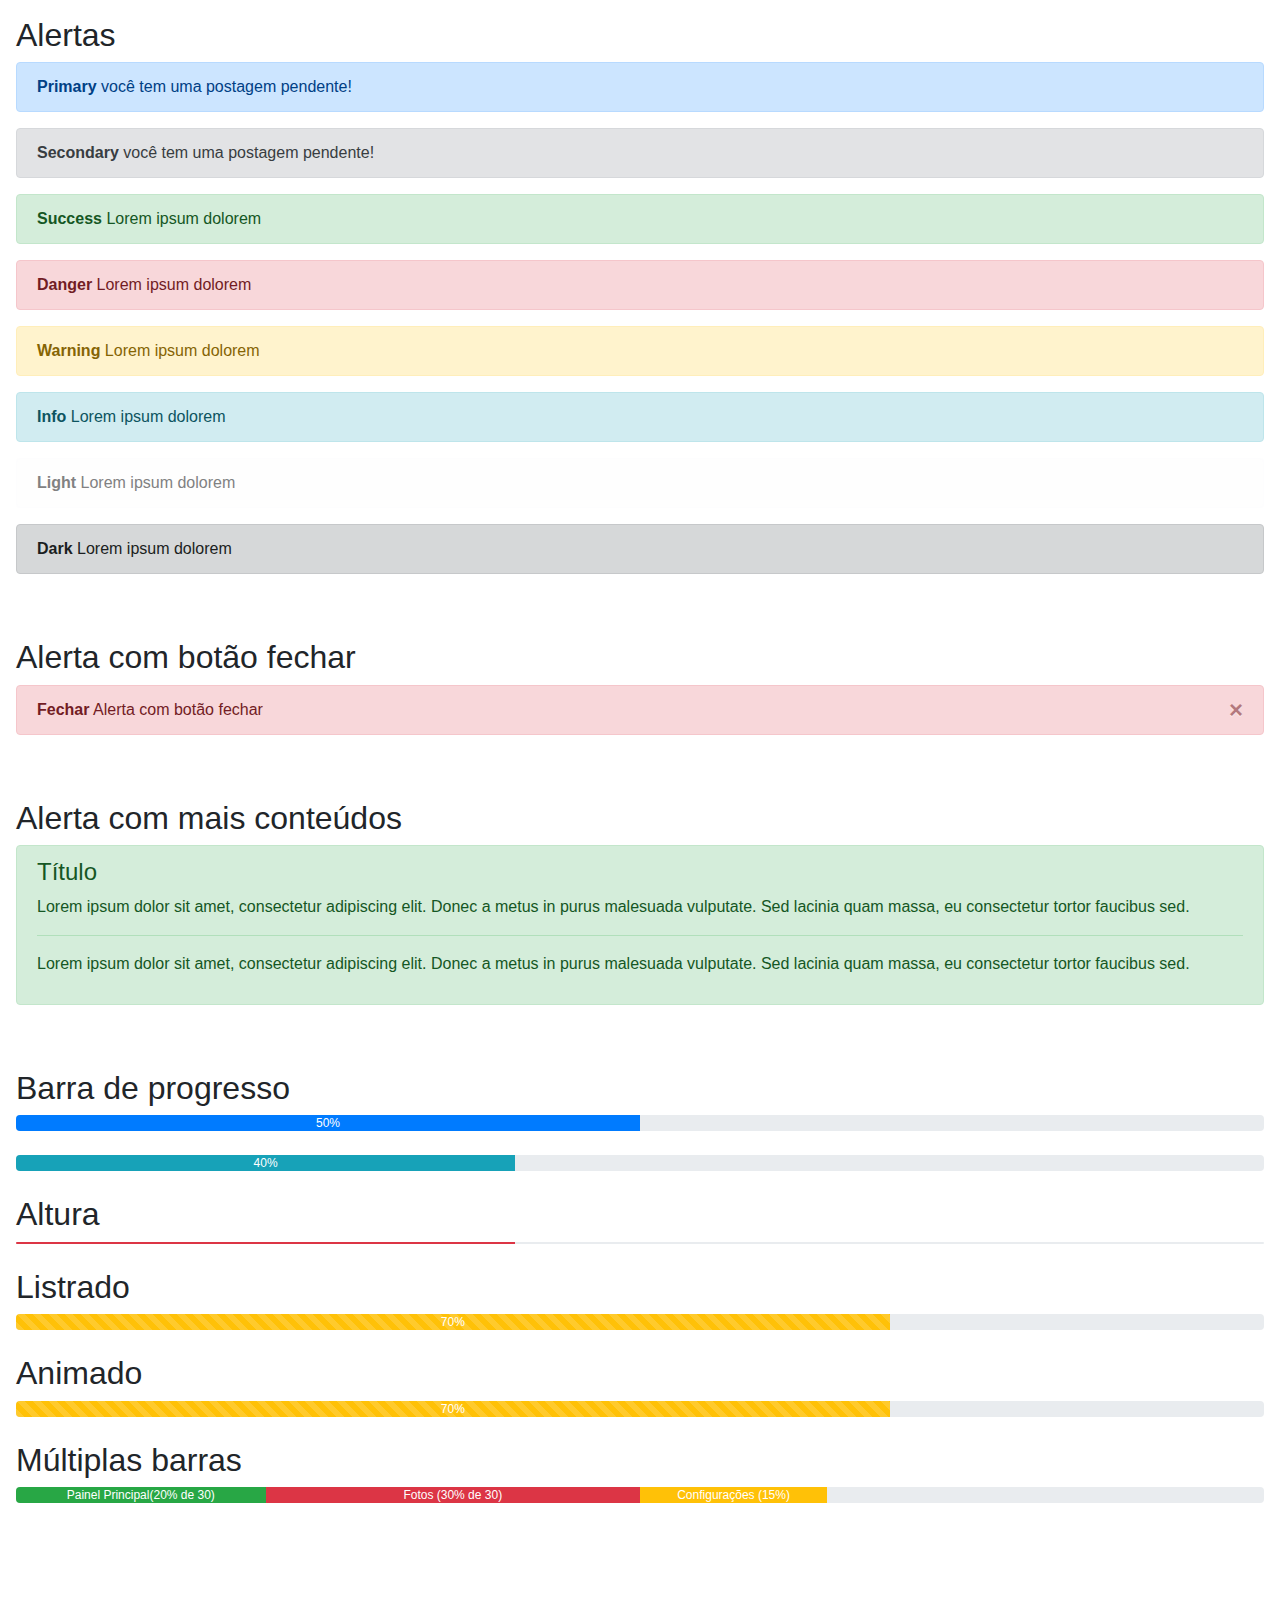
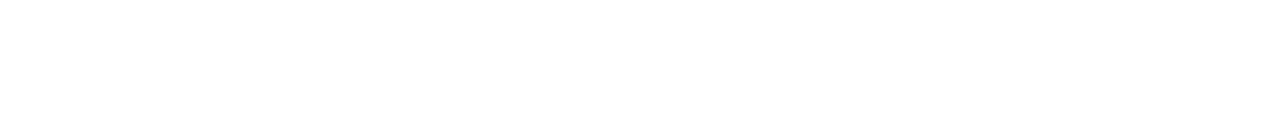
<file: bootstrap4/apoio-alertas-barra-progresso.html>
<!doctype html>
<html lang="pt-br">
  <head>

    <title>Bootstrap - Alertas e barra de progresso</title>

    <!-- Required meta tags -->
    <meta charset="utf-8">
    <meta name="viewport" content="width=device-width, initial-scale=1, shrink-to-fit=no">

    <!-- Bootstrap CSS -->
    <link rel="stylesheet" href="css/bootstrap.min.css">

  </head>

  <body style="margin-bottom: 200px;padding: 16px;">

    
    <h2>Alertas</h2>
    <div class="alert alert-primary">
      <strong>Primary</strong> você tem uma postagem pendente!
    </div>

    <div class="alert alert-secondary">
      <strong>Secondary</strong> você tem uma postagem pendente!
    </div>

    <div class="alert alert-success">
      <strong>Success</strong> Lorem ipsum dolorem
    </div>

    <div class="alert alert-danger">
      <strong>Danger</strong> Lorem ipsum dolorem
    </div>

    <div class="alert alert-warning">
      <strong>Warning</strong> Lorem ipsum dolorem
    </div>

    <div class="alert alert-info">
      <strong>Info</strong> Lorem ipsum dolorem
    </div>

    <div class="alert alert-light">
      <strong>Light</strong> Lorem ipsum dolorem
    </div>

    <div class="alert alert-dark">
      <strong>Dark</strong> Lorem ipsum dolorem
    </div>
    <br><br>


    <h2>Alerta com botão fechar</h2>
    <div class="alert alert-danger alert-dismissible">
      <button class="close" type="button" data-dismiss="alert">
        &times;
      </button>
      <strong>Fechar</strong> Alerta com botão fechar
    </div>
    <br><br>
    

    <h2>Alerta com mais conteúdos</h2>
    <div class="alert alert-success">
      
      <h4>Título</h4>
      <p>Lorem ipsum dolor sit amet, consectetur adipiscing elit. Donec a metus in purus malesuada vulputate. Sed lacinia quam massa, eu consectetur tortor faucibus sed.</p>
      <hr>
      <p>Lorem ipsum dolor sit amet, consectetur adipiscing elit. Donec a metus in purus malesuada vulputate. Sed lacinia quam massa, eu consectetur tortor faucibus sed.</p>

    </div>
    <br><br>


    <h2>Barra de progresso</h2>
    <div class="progress">
      <div class="progress-bar" style="width: 50%;">50%</div>
    </div>
    <br>

    <div class="progress">
      <div class="progress-bar bg-info" style="width: 40%;">40%</div>
    </div>
    <br>

    <h2>Altura</h2>
    <div class="progress" style="height: 2px;">
      <div class="progress-bar bg-danger" style="width: 40%;"></div>
    </div>
    <br>
    

    <h2>Listrado</h2>
    <div class="progress">
      <div class="progress-bar bg-warning progress-bar-striped" style="width: 70%;">70%</div>
    </div>
    <br>
    

    <h2>Animado</h2>
    <div class="progress">
      <div class="progress-bar bg-warning progress-bar-striped progress-bar-animated" style="width: 70%;">70%</div>
    </div>
    <br>
    

    <h2>Múltiplas barras</h2>
    <div class="progress">
      <div class="progress-bar bg-success" style="width: 20%;">Painel Principal(20% de 30)</div>
      <div class="progress-bar bg-danger" style="width: 30%;">Fotos (30% de 30)</div>
      <div class="progress-bar bg-warning" style="width: 15%;">Configurações (15%)</div>
    </div>
    

    <!-- Optional JavaScript -->
    <!-- jQuery first, then Popper.js, then Bootstrap JS -->
    <script src="https://code.jquery.com/jquery-3.3.1.slim.min.js" integrity="sha384-q8i/X+965DzO0rT7abK41JStQIAqVgRVzpbzo5smXKp4YfRvH+8abtTE1Pi6jizo" crossorigin="anonymous"></script>
    <script src="https://cdnjs.cloudflare.com/ajax/libs/popper.js/1.14.3/umd/popper.min.js" integrity="sha384-ZMP7rVo3mIykV+2+9J3UJ46jBk0WLaUAdn689aCwoqbBJiSnjAK/l8WvCWPIPm49" crossorigin="anonymous"></script>
    <script src="js/bootstrap.min.js"></script>
  </body>
</html>
</file>
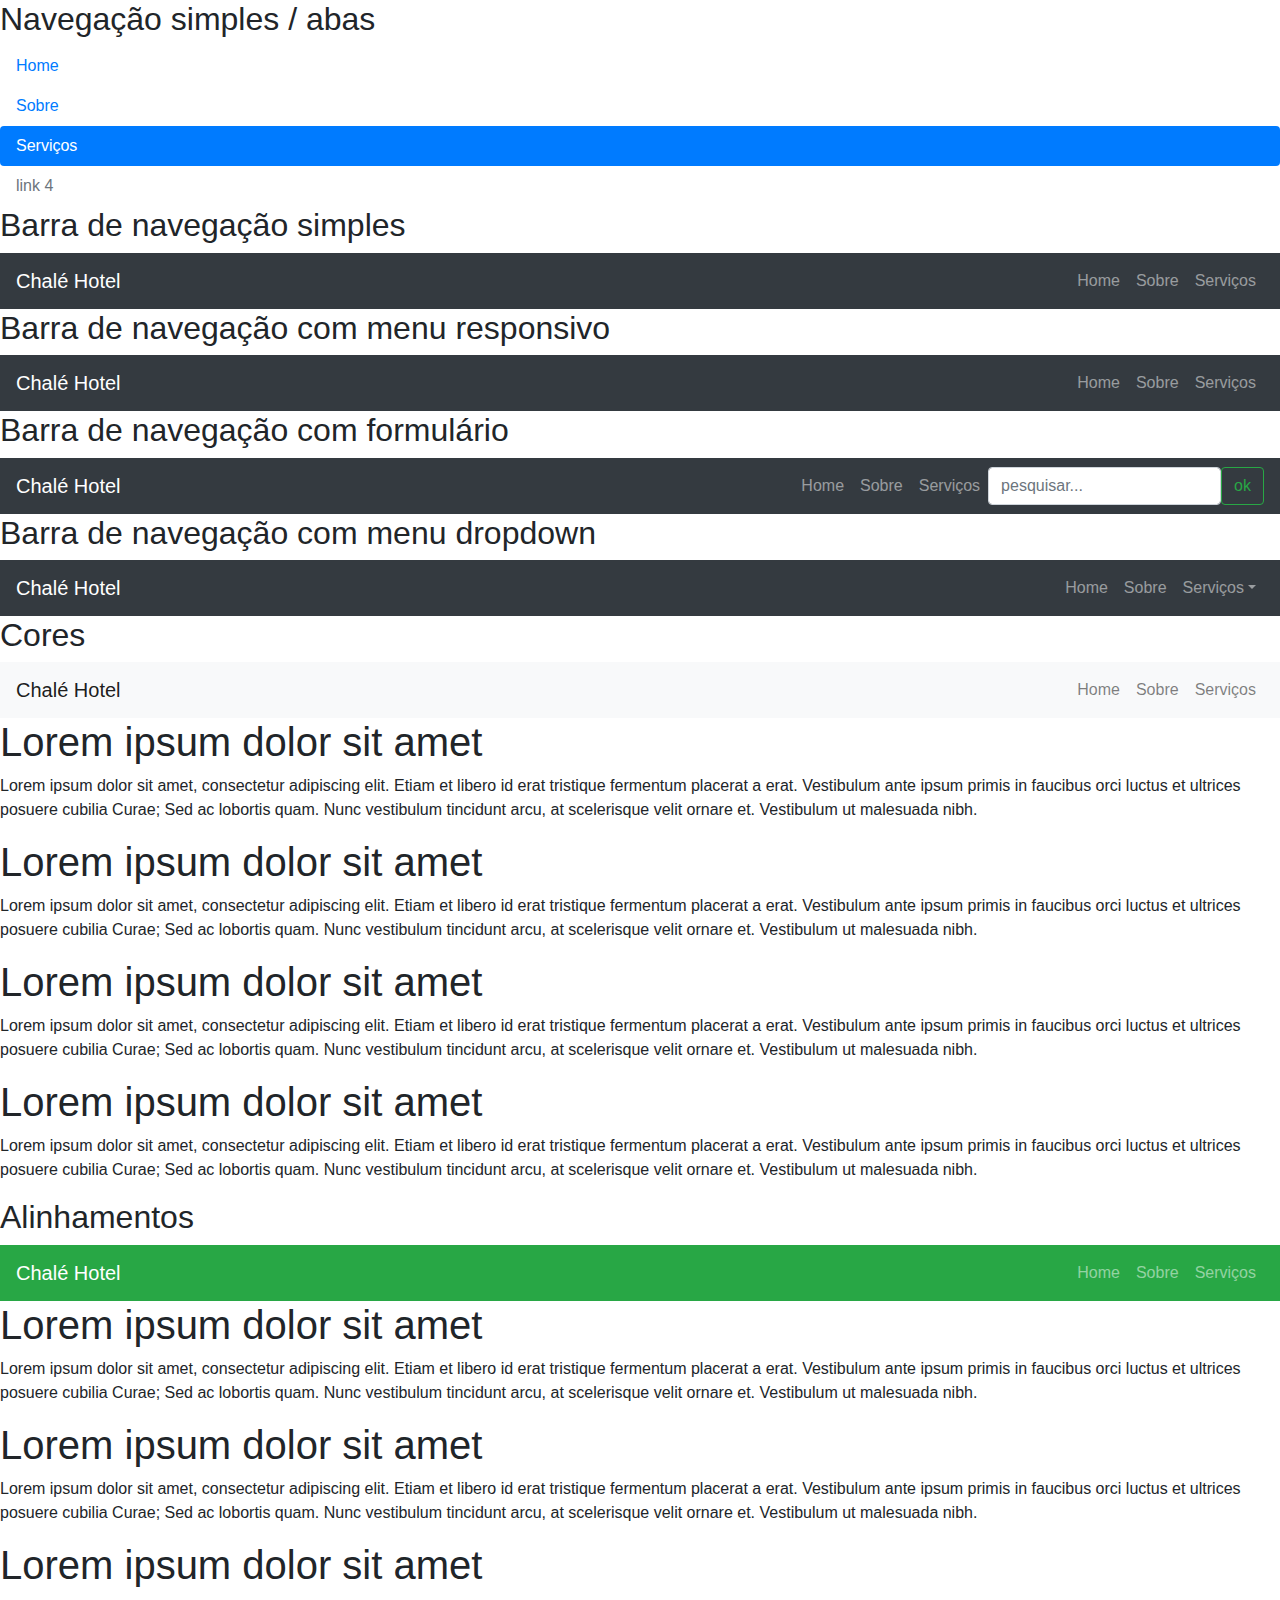
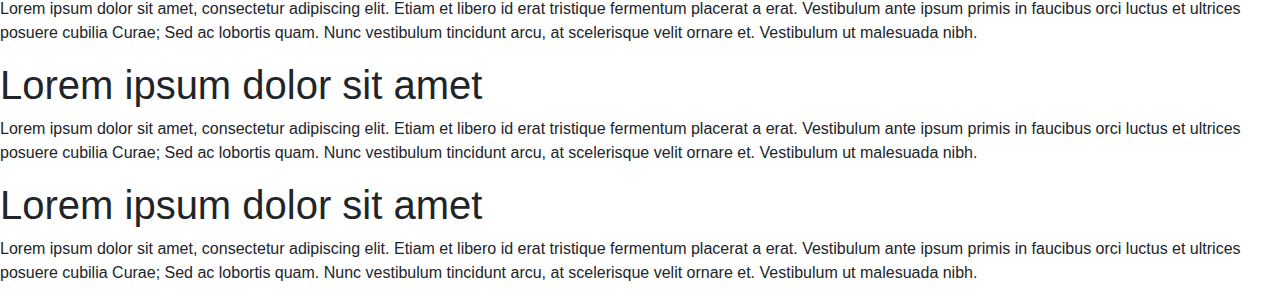
<file: bootstrap4/apoio-barra-navegacao.html>
<!doctype html>
<html lang="pt-br">
  <head>

    <title>Bootstrap - botões</title>

    <!-- Required meta tags -->
    <meta charset="utf-8">
    <meta name="viewport" content="width=device-width, initial-scale=1, shrink-to-fit=no">

    <!-- Bootstrap CSS -->
    <link rel="stylesheet" href="css/bootstrap.min.css">

  </head>

  <body>

    <!-- Navegação
    Tipos de navegação:
        nav-pills
        nav-tabs
    opções de alinhamento: 
        justify-content-center 
        justify-content-end
        flex-column
    -->
    <h2>Navegação simples / abas</h2>
    <ul class="nav nav-pills flex-column">
        <li class="nav-item">
            <a href="" class="nav-link">Home</a>
        </li>
        <li class="nav-item">
            <a href="" class="nav-link">Sobre</a>
        </li>
        <li class="nav-item">
            <a href="" class="nav-link active">Serviços</a>
        </li>
        <li class="nav-item">
            <a href="" class="nav-link disabled">link 4</a>
        </li>
    </ul>
    

    <h2>Barra de navegação simples</h2>
    <nav class="navbar navbar-expand-sm navbar-dark bg-dark">
        <!-- Logo -->
        <a href="" class="navbar-brand">Chalé Hotel</a>

        <!-- navegacao -->
        <ul class="navbar-nav ml-auto">
            <li class="nav-item">
                <a href="" class="nav-link">Home</a>
            </li>
            <li class="nav-item">
                <a href="" class="nav-link">Sobre</a>
            </li>
            <li class="nav-item">
                <a href="" class="nav-link">Serviços</a>
            </li>
        </ul>
    </nav>
    

    <h2>Barra de navegação com menu responsivo</h2>
    <nav class="navbar navbar-expand-sm navbar-dark bg-dark">

        <!-- Logo -->
        <a href="" class="navbar-brand">Chalé Hotel</a>

        <!-- Menu Hamburguer -->
        <button class="navbar-toggler" data-toggle="collapse" 
        data-target="#navegacao">
            <span class="navbar-toggler-icon"></span>
        </button>

        <!-- navegacao -->
        <div class="collapse navbar-collapse" id="navegacao">
            <ul class="navbar-nav ml-auto">
                <li class="nav-item">
                    <a href="" class="nav-link">Home</a>
                </li>
                <li class="nav-item">
                    <a href="" class="nav-link">Sobre</a>
                </li>
                <li class="nav-item">
                    <a href="" class="nav-link">Serviços</a>
                </li>
            </ul>
        </div>
    </nav>


    <h2>Barra de navegação com formulário</h2>
    <nav class="navbar navbar-expand-sm navbar-dark bg-dark">

        <!-- Logo -->
        <a href="" class="navbar-brand">Chalé Hotel</a>

        <!-- Menu Hamburguer -->
        <button class="navbar-toggler" data-toggle="collapse" 
        data-target="#navegacao2">
            <span class="navbar-toggler-icon"></span>
        </button>

        <!-- navegacao -->
        <div class="collapse navbar-collapse" id="navegacao2">
            <ul class="navbar-nav ml-auto">
                <li class="nav-item">
                    <a href="" class="nav-link">Home</a>
                </li>
                <li class="nav-item">
                    <a href="" class="nav-link">Sobre</a>
                </li>
                <li class="nav-item">
                    <a href="" class="nav-link">Serviços</a>
                </li>
            </ul>

            <!-- Formulário -->
            <form class="form-inline">
                <input type="text" class="form-control" placeholder="pesquisar...">
                <button class="btn btn-outline-success">ok</button>
            </form>

        </div>

    </nav>

    
    <h2>Barra de navegação com menu dropdown</h2>
    <nav class="navbar navbar-expand-sm navbar-dark bg-dark">

        <!-- Logo -->
        <a href="" class="navbar-brand">Chalé Hotel</a>

        <!-- Menu Hamburguer -->
        <button class="navbar-toggler" data-toggle="collapse" 
        data-target="#navegacao2">
            <span class="navbar-toggler-icon"></span>
        </button>

        <!-- navegacao -->
        <div class="collapse navbar-collapse" id="navegacao2">
            <ul class="navbar-nav ml-auto">
                <li class="nav-item">
                    <a href="" class="nav-link">Home</a>
                </li>
                <li class="nav-item">
                    <a href="" class="nav-link">Sobre</a>
                </li>

                <li class="nav-item dropdown">
                    <a href="" class="nav-link dropdown-toggle" 
                    data-toggle="dropdown">Serviços</a>

                    <div class="dropdown-menu">
                        <a href="" class="dropdown-item">Serviço 1</a>
                        <a href="" class="dropdown-item">Serviço 2</a>
                        <a href="" class="dropdown-item">Serviço 3</a>
                    </div>

                </li>

            </ul>
        </div>

    </nav>
    
    
    <!--Cores
    opções: bg-primary, bg-secondary, bg-success, bg-info,
    bg-warning, bg-danger, bg-light, bg-dark
    -->
    <h2>Cores</h2>
    <nav class="navbar navbar-expand-sm navbar-light bg-light">
        <!-- Logo -->
        <a href="" class="navbar-brand">Chalé Hotel</a>

        <!-- navegacao -->
        <ul class="navbar-nav ml-auto">
            <li class="nav-item">
                <a href="" class="nav-link">Home</a>
            </li>
            <li class="nav-item">
                <a href="" class="nav-link">Sobre</a>
            </li>
            <li class="nav-item">
                <a href="" class="nav-link">Serviços</a>
            </li>
        </ul>
    </nav>
    
    <h1>Lorem ipsum dolor sit amet</h1>
    <p>Lorem ipsum dolor sit amet, consectetur adipiscing elit. Etiam et libero id erat tristique fermentum placerat a erat. Vestibulum ante ipsum primis in faucibus orci luctus et ultrices posuere cubilia Curae; Sed ac lobortis quam. Nunc vestibulum tincidunt arcu, at scelerisque velit ornare et. Vestibulum ut malesuada nibh.</p>


    <h1>Lorem ipsum dolor sit amet</h1>
    <p>Lorem ipsum dolor sit amet, consectetur adipiscing elit. Etiam et libero id erat tristique fermentum placerat a erat. Vestibulum ante ipsum primis in faucibus orci luctus et ultrices posuere cubilia Curae; Sed ac lobortis quam. Nunc vestibulum tincidunt arcu, at scelerisque velit ornare et. Vestibulum ut malesuada nibh.</p>


    <h1>Lorem ipsum dolor sit amet</h1>
    <p>Lorem ipsum dolor sit amet, consectetur adipiscing elit. Etiam et libero id erat tristique fermentum placerat a erat. Vestibulum ante ipsum primis in faucibus orci luctus et ultrices posuere cubilia Curae; Sed ac lobortis quam. Nunc vestibulum tincidunt arcu, at scelerisque velit ornare et. Vestibulum ut malesuada nibh.</p>


    <h1>Lorem ipsum dolor sit amet</h1>
    <p>Lorem ipsum dolor sit amet, consectetur adipiscing elit. Etiam et libero id erat tristique fermentum placerat a erat. Vestibulum ante ipsum primis in faucibus orci luctus et ultrices posuere cubilia Curae; Sed ac lobortis quam. Nunc vestibulum tincidunt arcu, at scelerisque velit ornare et. Vestibulum ut malesuada nibh.</p>

    <!--Alinhamentos
    opções: fixed-top, fixed-bottom, sticky
    -->
    <h2>Alinhamentos</h2>
    <nav class="navbar sticky-top navbar-expand-sm navbar-dark bg-success">
        <!-- Logo -->
        <a href="" class="navbar-brand">Chalé Hotel</a>

        <!-- navegacao -->
        <ul class="navbar-nav ml-auto">
            <li class="nav-item">
                <a href="" class="nav-link">Home</a>
            </li>
            <li class="nav-item">
                <a href="" class="nav-link">Sobre</a>
            </li>
            <li class="nav-item">
                <a href="" class="nav-link">Serviços</a>
            </li>
        </ul>
    </nav>
    

    <h1>Lorem ipsum dolor sit amet</h1>
    <p>Lorem ipsum dolor sit amet, consectetur adipiscing elit. Etiam et libero id erat tristique fermentum placerat a erat. Vestibulum ante ipsum primis in faucibus orci luctus et ultrices posuere cubilia Curae; Sed ac lobortis quam. Nunc vestibulum tincidunt arcu, at scelerisque velit ornare et. Vestibulum ut malesuada nibh.</p>

    <h1>Lorem ipsum dolor sit amet</h1>
    <p>Lorem ipsum dolor sit amet, consectetur adipiscing elit. Etiam et libero id erat tristique fermentum placerat a erat. Vestibulum ante ipsum primis in faucibus orci luctus et ultrices posuere cubilia Curae; Sed ac lobortis quam. Nunc vestibulum tincidunt arcu, at scelerisque velit ornare et. Vestibulum ut malesuada nibh.</p>


    <h1>Lorem ipsum dolor sit amet</h1>
    <p>Lorem ipsum dolor sit amet, consectetur adipiscing elit. Etiam et libero id erat tristique fermentum placerat a erat. Vestibulum ante ipsum primis in faucibus orci luctus et ultrices posuere cubilia Curae; Sed ac lobortis quam. Nunc vestibulum tincidunt arcu, at scelerisque velit ornare et. Vestibulum ut malesuada nibh.</p>


    <h1>Lorem ipsum dolor sit amet</h1>
    <p>Lorem ipsum dolor sit amet, consectetur adipiscing elit. Etiam et libero id erat tristique fermentum placerat a erat. Vestibulum ante ipsum primis in faucibus orci luctus et ultrices posuere cubilia Curae; Sed ac lobortis quam. Nunc vestibulum tincidunt arcu, at scelerisque velit ornare et. Vestibulum ut malesuada nibh.</p>


    <h1>Lorem ipsum dolor sit amet</h1>
    <p>Lorem ipsum dolor sit amet, consectetur adipiscing elit. Etiam et libero id erat tristique fermentum placerat a erat. Vestibulum ante ipsum primis in faucibus orci luctus et ultrices posuere cubilia Curae; Sed ac lobortis quam. Nunc vestibulum tincidunt arcu, at scelerisque velit ornare et. Vestibulum ut malesuada nibh.</p>


    <!-- Optional JavaScript -->
    <!-- jQuery first, then Popper.js, then Bootstrap JS -->
    <script src="https://code.jquery.com/jquery-3.3.1.slim.min.js" integrity="sha384-q8i/X+965DzO0rT7abK41JStQIAqVgRVzpbzo5smXKp4YfRvH+8abtTE1Pi6jizo" crossorigin="anonymous"></script>
    <script src="https://cdnjs.cloudflare.com/ajax/libs/popper.js/1.14.3/umd/popper.min.js" integrity="sha384-ZMP7rVo3mIykV+2+9J3UJ46jBk0WLaUAdn689aCwoqbBJiSnjAK/l8WvCWPIPm49" crossorigin="anonymous"></script>
    <script src="js/bootstrap.min.js"></script>
  </body>
</html>
</file>
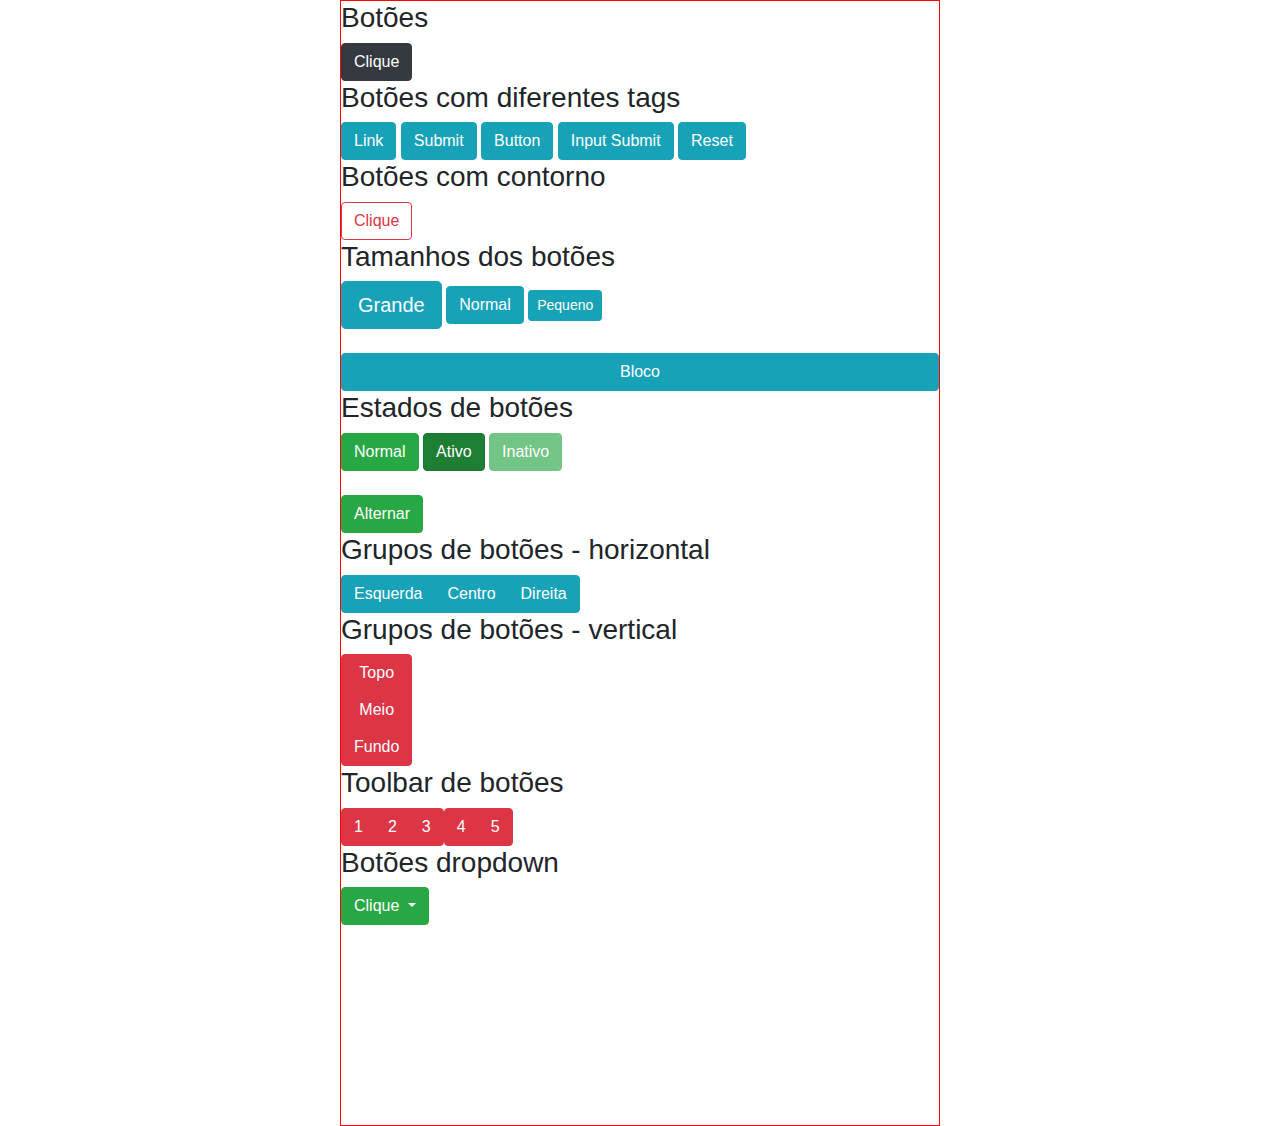
<file: bootstrap4/apoio-botoes.html>
<!doctype html>
<html lang="pt-br">
  <head>

    <title>Bootstrap - botões</title>

    <!-- Required meta tags -->
    <meta charset="utf-8">
    <meta name="viewport" content="width=device-width, initial-scale=1, shrink-to-fit=no">

    <!-- Bootstrap CSS -->
    <link rel="stylesheet" href="css/bootstrap.min.css">

  </head>

  <body style="padding-bottom: 200px; width: 600px; margin: 0 auto;border: 1px solid red;">

    <!-- Botoes 
    formatação padrao: btn
    formatação específicas:
    btn-primary, btn-secondary, btn-success, btn-info,
    btn-warning, btn-danger, btn-light, btn-dark, btn-link
    -->
    <h3>Botões</h3>
    <button class="btn btn-dark" type="button">Clique</button>

    <h3>Botões com diferentes tags</h3>
    <a class="btn btn-info" href="#">Link</a>
    <button class="btn btn-info" type="submit">Submit</button>
    <input class="btn btn-info" type="button" value="Button">
    <input class="btn btn-info" type="submit" value="Input Submit">
    <input class="btn btn-info" type="reset" value="Reset">

    <!-- Botoes com contorno
    btn-outline-<formato>
    -->
    <h3>Botões com contorno</h3>
    <button class="btn btn-outline-danger" type="button">Clique</button>

    <!-- Tamanhos de botões
    opções: btn-lg, btn-sm, btn-block
    -->
    <h3>Tamanhos dos botões</h3>
    <button class="btn btn-info btn-lg" type="button">Grande</button>
    <button class="btn btn-info" type="button">Normal</button>
    <button class="btn btn-info btn-sm" type="button">Pequeno</button>
    <br><br>
    <button class="btn btn-info btn-block" type="button">Bloco</button>

    <!-- Estados dos botões
    opções: active, disabled
    -->
    <h3>Estados de botões</h3>
    <button class="btn btn-success" type="button">Normal</button>
    <button class="btn btn-success active" type="button">Ativo</button>
    <button class="btn btn-success disabled" type="button">Inativo</button>
    <br><br>
    <button class="btn btn-success" type="button" data-toggle="button">Alternar</button>

    <h3>Grupos de botões - horizontal</h3>
    <div class="btn-group">
        <button class="btn btn-info" type="button">Esquerda</button>
        <button class="btn btn-info" type="button">Centro</button>
        <button class="btn btn-info" type="button">Direita</button>
    </div>

    <h3>Grupos de botões - vertical</h3>
    <div class="btn-group-vertical">
        <button class="btn btn-danger" type="button">Topo</button>
        <button class="btn btn-danger" type="button">Meio</button>
        <button class="btn btn-danger" type="button">Fundo</button>
    </div>

    <h3>Toolbar de botões</h3>
    <div class="btn-toolbar">
        <div class="btn-group">
           <button class="btn btn-danger" type="button">1</button>
           <button class="btn btn-danger" type="button">2</button>
           <button class="btn btn-danger" type="button">3</button>
        </div>
        <div class="btn-group">
            <button class="btn btn-danger" type="button">4</button>
            <button class="btn btn-danger" type="button">5</button>
        </div>
    </div>

    <h3>Botões dropdown</h3>
    <div class="dropdown">
        <button class="btn btn-success dropdown-toggle" 
        data-toggle="dropdown" type="button">
            Clique
        </button>
        <div class="dropdown-menu">
            <a href="#" class="dropdown-item">Link 1</a>
            <div class="dropdown-divider"></div>
            <a href="#" class="dropdown-item">Link 2</a>
            <a href="#" class="dropdown-item">Link 3</a>
        </div>
    </div>


    <!-- Optional JavaScript -->
    <!-- jQuery first, then Popper.js, then Bootstrap JS -->
    <script src="https://code.jquery.com/jquery-3.3.1.slim.min.js" integrity="sha384-q8i/X+965DzO0rT7abK41JStQIAqVgRVzpbzo5smXKp4YfRvH+8abtTE1Pi6jizo" crossorigin="anonymous"></script>
    <script src="https://cdnjs.cloudflare.com/ajax/libs/popper.js/1.14.3/umd/popper.min.js" integrity="sha384-ZMP7rVo3mIykV+2+9J3UJ46jBk0WLaUAdn689aCwoqbBJiSnjAK/l8WvCWPIPm49" crossorigin="anonymous"></script>
    <script src="js/bootstrap.min.js"></script>
  </body>
</html>
</file>
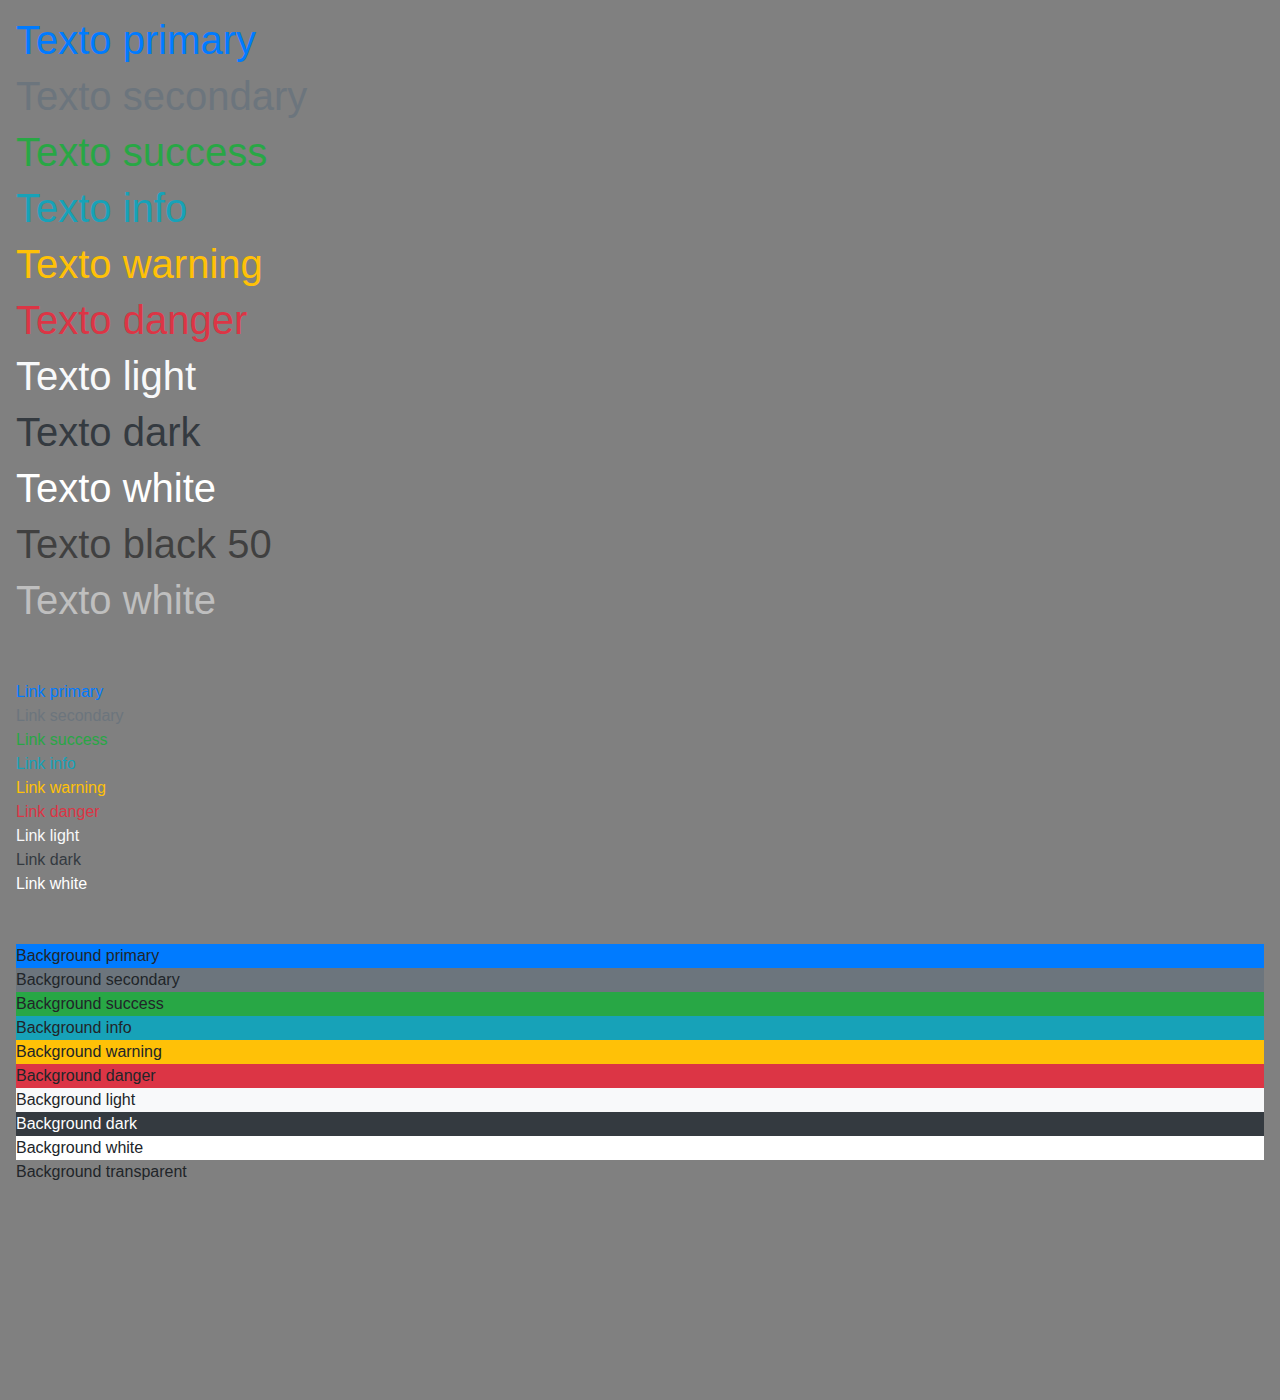
<file: bootstrap4/apoio-cores-background.html>
<!doctype html>
<html lang="pt-br">
  <head>
    <!-- Required meta tags -->
    <meta charset="utf-8">
    <meta name="viewport" content="width=device-width, initial-scale=1, shrink-to-fit=no">

    <!-- Bootstrap CSS -->
    <link rel="stylesheet" href="css/bootstrap.min.css">

    <title>Bootstrap - Cores e Background</title>
  </head>

  <body style="margin-bottom: 200px;padding: 16px;background: gray;">

    <!-- Classes para formatação de textos -->
    <h1 class="text-primary">Texto primary</h1>
    <h1 class="text-secondary">Texto secondary</h1>
    <h1 class="text-success">Texto success</h1>
    <h1 class="text-info">Texto info</h1>
    <h1 class="text-warning">Texto warning</h1>
    <h1 class="text-danger">Texto danger</h1>
    <h1 class="text-light">Texto light</h1>
    <h1 class="text-dark">Texto dark</h1>
    <h1 class="text-white">Texto white</h1>
    <h1 class="text-black-50">Texto black 50</h1>
    <h1 class="text-white-50">Texto white</h1>

    <br>
    <br>

    <!-- Formatação de links -->
    <a href="#" class="text-primary">Link primary</a><br>
    <a href="#" class="text-secondary">Link secondary</a><br>
    <a href="#" class="text-success">Link success</a><br>
    <a href="#" class="text-info">Link info</a><br>
    <a href="#" class="text-warning">Link warning</a><br>
    <a href="#" class="text-danger">Link danger</a><br>
    <a href="#" class="text-light">Link light</a><br>
    <a href="#" class="text-dark">Link dark</a><br>
    <a href="#" class="text-white">Link white</a><br>

    <br>
    <br>

    <!-- Backgrounds -->
    <div class="bg-primary">Background primary</div>
    <div class="bg-secondary">Background secondary</div>
    <div class="bg-success">Background success</div>
    <div class="bg-info">Background info</div>
    <div class="bg-warning">Background warning</div>
    <div class="bg-danger">Background danger</div>
    <div class="bg-light">Background light</div>
    <div class="bg-dark text-white">Background dark</div>
    <div class="bg-white">Background white</div>
    <div class="bg-transparent">Background transparent</div>


    <!-- Optional JavaScript -->
    <!-- jQuery first, then Popper.js, then Bootstrap JS -->
    <script src="https://code.jquery.com/jquery-3.3.1.slim.min.js" integrity="sha384-q8i/X+965DzO0rT7abK41JStQIAqVgRVzpbzo5smXKp4YfRvH+8abtTE1Pi6jizo" crossorigin="anonymous"></script>
    <script src="https://cdnjs.cloudflare.com/ajax/libs/popper.js/1.14.3/umd/popper.min.js" integrity="sha384-ZMP7rVo3mIykV+2+9J3UJ46jBk0WLaUAdn689aCwoqbBJiSnjAK/l8WvCWPIPm49" crossorigin="anonymous"></script>
    <script src="js/bootstrap.min.js"></script>
  </body>
</html>
</file>
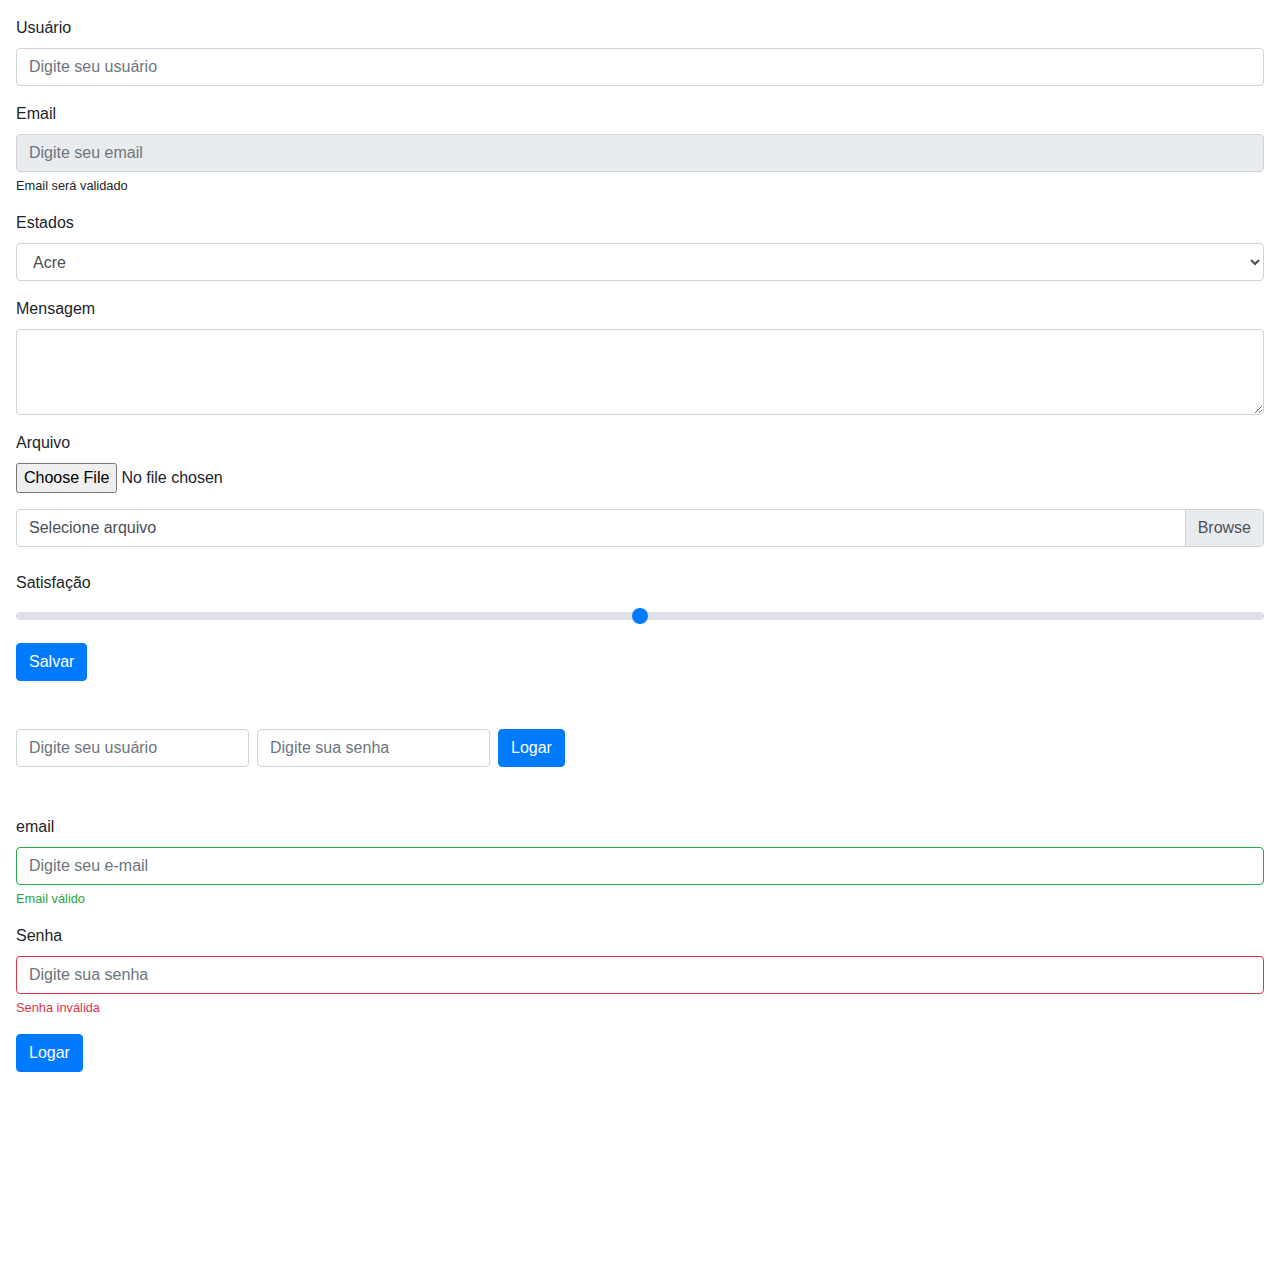
<file: bootstrap4/apoio-formularios.html>
<!doctype html>
<html lang="pt-br">
  <head>

    <title>Bootstrap - formulários</title>

    <!-- Required meta tags -->
    <meta charset="utf-8">
    <meta name="viewport" content="width=device-width, initial-scale=1, shrink-to-fit=no">

    <!-- Bootstrap CSS -->
    <link rel="stylesheet" href="css/bootstrap.min.css">

  </head>

  <body style="margin-bottom: 200px;padding: 16px;">

    
    <!-- formulários 
        classe: form-control-<opcoes>
        opções: sm, lg
    -->
    <form>
        
        <!-- caixas de texto -->
        <div class="form-group">
            <label for="usuario">Usuário</label>
            <input class="form-control" type="text" id="usuario" placeholder="Digite seu usuário">
        </div>

        <div class="form-group">
            <label for="email">Email</label>
            <input class="form-control" type="email" id="email" placeholder="Digite seu email" readonly>
            <small class="form-text">Email será validado</small>
        </div>

        <!-- select -->
        <div class="form-group">
            <label for="estados">Estados</label>
            <select class="form-control" id="estados">
                <option>Acre</option>
                <option>Alagoas</option>
                <option>Amapá</option>
                <option>...</option>
            </select>
        </div>

        <!-- textarea -->
        <div class="form-group">
            <label for="mensagem">Mensagem</label>
            <textarea class="form-control" id="mensagem" rows="3"></textarea>
        </div>

        <!-- file input -->
        <div class="form-group">
            <label for="arquivo">Arquivo</label>
            <input class="form-control-file" type="file" id="arquivo">
        </div>


        <!-- custom file input -->
        <div class="custom-file">
            <input class="custom-file-input" type="file" id="arquivo">
            <label class="custom-file-label">Selecione arquivo</label>
        </div>
        <br><br>

        <!-- range -->
        <div class="form-group">
            <label id="range">Satisfação</label>
            <input class="custom-range" type="range" 
            id="range" min="1" max="5">
        </div>

        <!-- button -->
        <input class="btn btn-primary" type="submit" value="Salvar">

    </form>
    <br><br>

    <!-- Formulário inline -->
    <form class="form-inline">
        <input class="form-control mr-2" type="text" placeholder="Digite seu usuário">
        <input class="form-control mr-2" type="password" placeholder="Digite sua senha">
        <input  class="btn btn-primary" type="submit" value="Logar">
    </form>
    <br><br>

    <!-- 
    Validação de formulário 
    Classes: is-valid, is-invalid, invalid-feedback, valid-feedback
    -->
    <form>
        
        <div class="form-group">
            <label for="email-usuario">email</label>
            <input class="form-control is-valid" type="text" id="email-usuario" placeholder="Digite seu e-mail">
            <div class="valid-feedback">
                Email válido
            </div>
        </div>

        <div class="form-group">
            <label for="senha-usuario">Senha</label>
            <input class="form-control is-invalid" type="email" id="senha-usuario" placeholder="Digite sua senha">
            <div class="invalid-feedback">
                Senha inválida
            </div>
        </div>

        <input class="btn btn-primary" type="submit" value="Logar">

    </form>


    <!-- Optional JavaScript -->
    <!-- jQuery first, then Popper.js, then Bootstrap JS -->
    <script src="https://code.jquery.com/jquery-3.3.1.slim.min.js" integrity="sha384-q8i/X+965DzO0rT7abK41JStQIAqVgRVzpbzo5smXKp4YfRvH+8abtTE1Pi6jizo" crossorigin="anonymous"></script>
    <script src="https://cdnjs.cloudflare.com/ajax/libs/popper.js/1.14.3/umd/popper.min.js" integrity="sha384-ZMP7rVo3mIykV+2+9J3UJ46jBk0WLaUAdn689aCwoqbBJiSnjAK/l8WvCWPIPm49" crossorigin="anonymous"></script>
    <script src="js/bootstrap.min.js"></script>
  </body>
</html>
</file>
<file: Exercícios/Parallax/styles.css>
body, html{
    margin: 0;

    font: 1rem "Lato", sans-serif;
    color: #777;
    height: 100%;
}

.conteudo{
    color: #777;
    background-color: white;
    text-align: justify;
    padding: 50px 80px;
}

h3{
    text-transform: uppercase;
    color: #111;
    text-align: center;
}

.conteudo-titulo{
    position: absolute;
    text-align: center;
    top: 45%;
    left: 0;
    width: 100%;
}

.conteudo-titulo span{
    color: #fff;
    background-color: #111;
    padding: 18px;
    font-size: 25px;
    letter-spacing: 5px;
}

.caixa1{
    background-image: url(./images/imagem1.jpg);
}

.caixa2{
    background-image: url(./images/imagem2.jpg);
}

.caixa3{
    background-image: url(./images/imagem3.jpg);
}

.caixa4{
    background-image: url(./images/imagem4.jpg);
}

.caixa5{
    background-image: url(./images/imagem5.jpg);
}

.caixa6{
    background-image: url(./images/imagem6.jpg);
}

.caixa1, .caixa2, .caixa3, .caixa4, .caixa5, .caixa6{
    height: 100vh;
    opacity: 0.7;
    background-size: cover;
    background-repeat: no-repeat;
    background-position: center;
    background-attachment: fixed;
}
</file>
<file: Projetos/Projeto 2 - Anna Bella/styles.css>
body{
    display: flex;

    flex-direction: column;
    background: #d2d2c1 url(images/fundo.png);
    font: 1rem Arial, Helvetica, sans-serif;
    width: 900px;
}

nav{
    padding: 1rem 1rem;
    background-color: #c5c5b2;
}

nav a{
    color: #4b566a;
    text-decoration: none;
}

main{
    background-color: #e8e8d9;
    padding: 0.825rem;
}
main h2{
    font-size: 1.25rem;
    color: gray;
}

.img-campanha{
    border: 10px solid #c3c3ae;
}
footer h2{
    font-size: 1rem;
    text-align: center; 
}
</file>
<file: Projetos/Projeto 3 - Tecblog/styles.css>
*{
    padding: 0;
    margin: 0;
    box-sizing: border-box;
}

body{
    font-size: 1rem;
    font-family: 'Trebuchet MS', Helvetica, sans-serif;
    background: #e6e6e6;
}

header{
    background: #f7b600;
    padding: 1rem;
    text-align: center;
}

ul{
    list-style: none;
}

header,
.navbar{
    padding: 0.825rem;
}

.logo-text{
    color: #4e4e4e;
    font-size: 2.5rem;
}

.branco{
    color: #fff;
}

a{
    text-decoration: none;
}

header a:link, header a:visited{
    padding: 0.5rem 0.625rem;
    color: #fff;
}

header a:hover{
    background: #fff;
    color: #f7b600
}

.menu-content{
    font-weight: 600;
    display: inline;
    padding: 10px;
    margin: auto;
}

main{
    width: 920px;
    margin: auto;
}

.noticias,
.vertical-container{
    background: #fff;
    padding: 1rem;
}

img{
    width: 620px;
    height: auto;
}

.noticias{
    width: 660px;
    margin: 1.25rem 1.25rem 1.25rem 0rem;
    float: left;
}

.post-title{
    color: #f7b600;
    font-size: 1.5rem;
}

.post-desc{
    font-size: 0.8rem;
    border-bottom: 1px solid #ccc;
    padding-bottom: 0.625rem;
    margin-bottom: 0.625rem;
    display: block;
}

.noticias p{
    margin-top: 0.625rem;
    padding: 0.625rem;
}

.menu-vertical{
    width: 240px;
    float: right;
    margin: 1.25rem 0;
}

.categorias{
    margin-top: 1.25rem;
}

.menu-vertical h3{
    color: #565656;
    background: #ccc;
    padding: 0.25rem;;
}
.vertical-container{
    padding: 0.625rem;
}

.vertical-container p, .vertical-container a{
    font-size: 0.8rem;
}

hr:last-child{
    display: none;
}

main a:link, main a:visited{
    color: #f7b600;
}

main a:hover{
    text-decoration: underline;
}

.clear{
    clear: both;
}

footer{
    text-align: center;
    padding: 1rem;
    background-color: #ccc;
}
</file>
<file: Projetos/Projeto 5 - Museu Nacional/styles.css>
*{
    padding: 0;
    margin: 0;
    box-sizing: border-box;
}

body{
    width: 100%;
    background: #f4f2ec url("./images/fundo.png") repeat-x;
    font: 12px "Lucida Grande", "Lucida Sans Unicode", Arial, sans-serif;

    display: flex;
    flex-direction: column;
}

header,
main,
.footer{
    width: 1080px;
    margin: auto;
}

header{
    display: flex;
    flex-direction: row;
    justify-content: space-between;
    align-items: center;
    margin: 1rem auto;
}

#navbar-header .li-container{
    list-style: none;
    display: flex;
}

#navbar-header .li-content{
    padding: 1rem;
    text-transform: uppercase;
    font-size: 0.75rem;
}

#navbar-header a, 
#navbar-header a:link, 
#navbar-header a:visited{
    text-decoration: none;
    color: #af670a;
    padding-bottom: 3px;
}

#navbar-header a:hover{
	color: #227115;
    border-bottom: 1px solid #535858;
}

.conteudo{
	width: 710px;
    float: left;
}

.postagens{
    display: flex;
    flex-direction: row;
    flex-wrap: wrap;
    justify-content: space-between;
}

.video,
.mapa,
.exposicoes,
.historia{
    width: 310px;
    height: 221px;
    margin: 1rem 0rem;
}

h3{
    color: #227115;
	font-size: 1.0em;
	margin-bottom: 15px;
	text-transform: uppercase;
}

.exposicoes ul{
    list-style: square;
    padding: 0rem 2rem;
    color: #af670a;
}

.exposicoes ul li:hover{
    cursor: pointer;
	color: #227115;
}

.historia p{
    margin-bottom: 0.5rem;
}

.historia a{
    color: #af670a;
    text-decoration: none;
    font-size: 110%;
}

.historia a:hover{
    color: #227115;
}

aside{
    float: right;
	width: 350px;
    display: flex;
    flex-direction: column;
}

#depoimento,
#visita{
    margin-bottom: 1rem;
}

#visita{
    background: #cdc8b1;
    display: flex;
    flex-direction: column;
    justify-content: space-between;
    align-items: center;
    padding: 1rem;
}

input {
	height: 20px;
	width: 80px;
	font-size: 1em;
    border:1px solid #ada484;
}

button {
	background: #9b9271;
	color: white;
	width: 200px;
	height: 40px;
	font-size: 1.2em;
}

button:hover{
    cursor: pointer;
}

footer{
    width: 100%;
    padding: 2rem;
	background: url("./images/fundo-rodape.png") no-repeat center top;
}

.footer{
    display: flex;
    flex-direction: column;
    justify-content: center;
    align-items: center;
}

footer ul{
    list-style: none;
    display: flex;
}

footer li{
    padding: 0rem 1rem;
}

footer li a{
    text-decoration: none;
    color: #af670a;
}

footer li a:hover{
    color: #227115;
}
</file>
